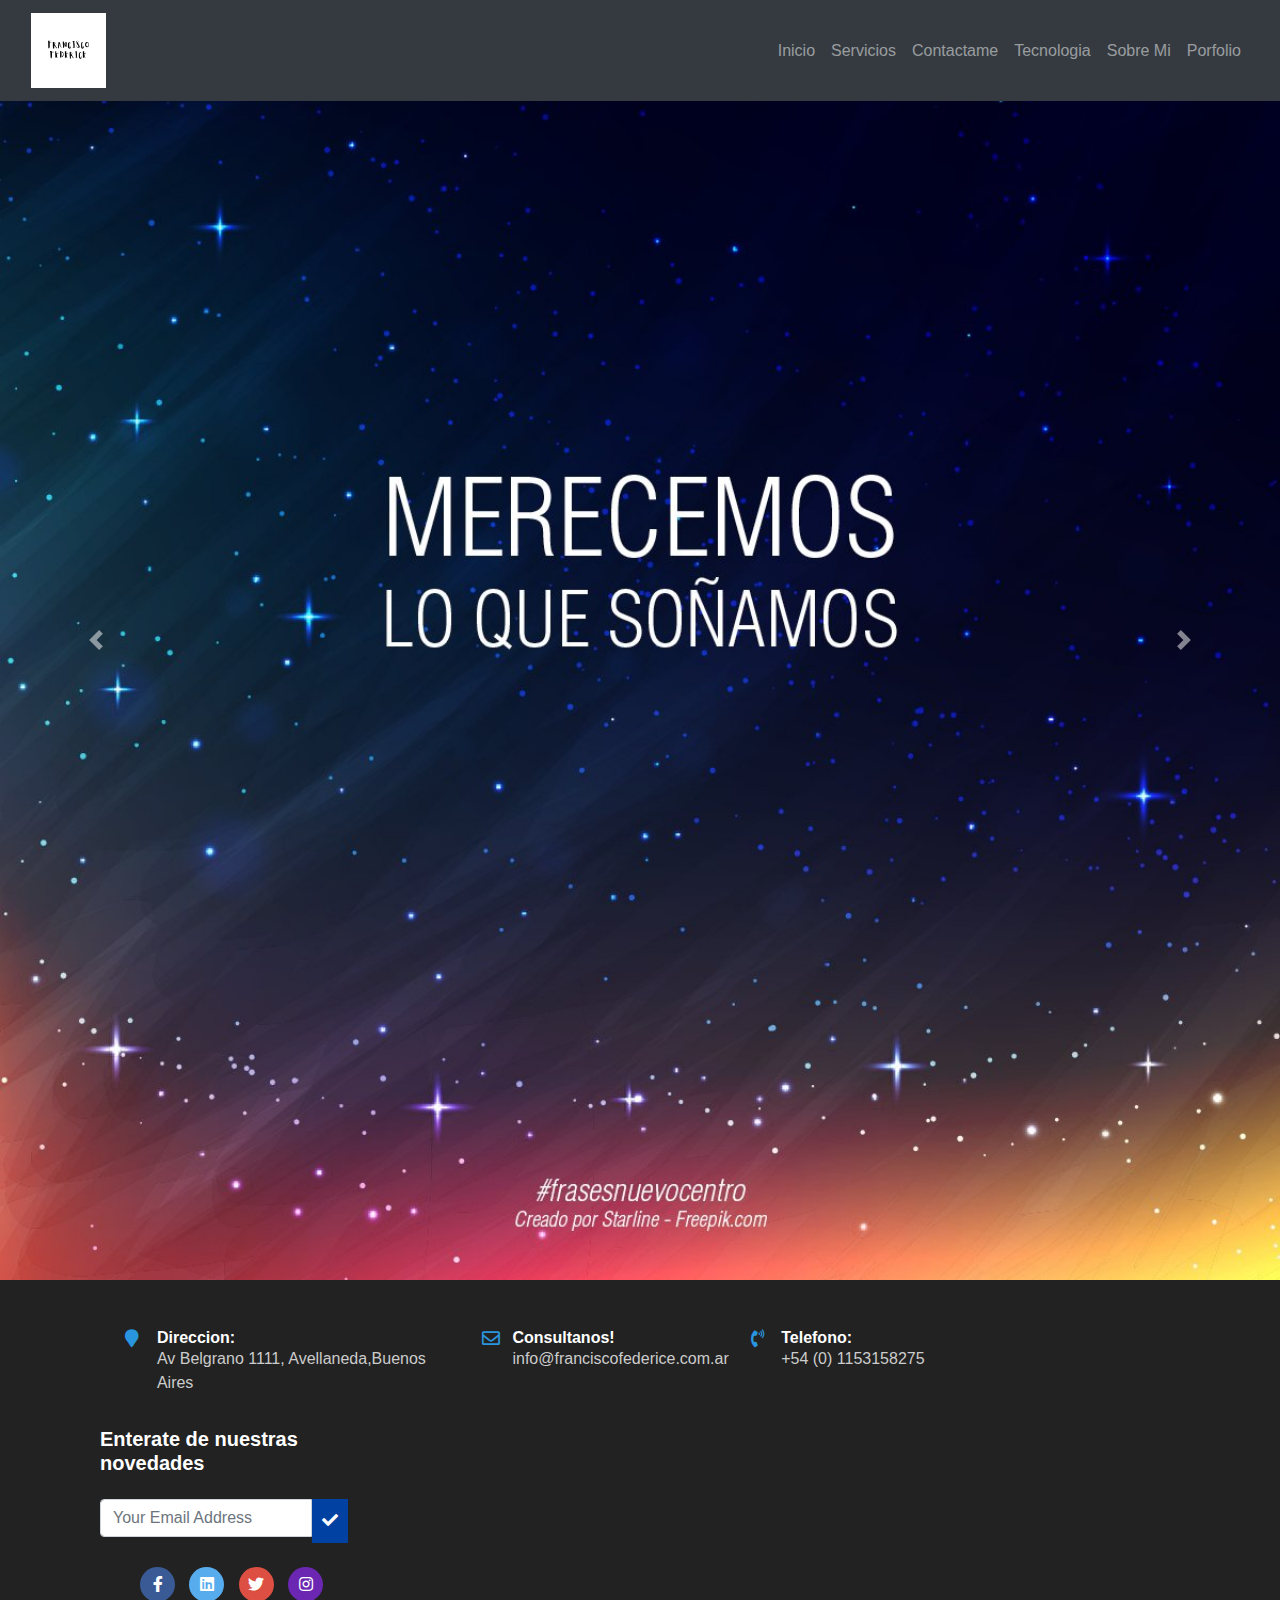
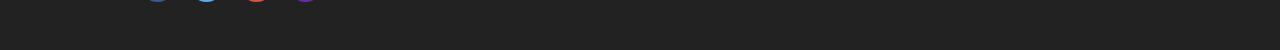
<file: index.html>
<!DOCTYPE html>
<html lang="en">
<head>
  <meta charset="utf-8">
  <meta http-equiv="X-UA-Compatible" content="IE=edge">
  <meta name="viewport" content="width=device-width, initial-scale=1, shrink-to-fit=no">
    <link rel="icon" type="image/png" href="logo.png">
  <title>Francisco Federice</title>
  <link rel="stylesheet" href="style.css">
  <link rel="stylesheet" type="text/css" href="css/flaticon.css">


  <link href="https://use.fontawesome.com/releases/v5.0.6/css/all.css" rel="stylesheet">
  <link href="https://cdnjs.cloudflare.com/ajax/libs/twitter-bootstrap/4.0.0/css/bootstrap.css" rel="stylesheet">
  <link href='https://fonts.googleapis.com/css?family=Cookie' rel='stylesheet' type='text/css'>
  <link rel="stylesheet" href="https://stackpath.bootstrapcdn.com/bootstrap/4.3.1/css/bootstrap.min.css" integrity="sha384-ggOyR0iXCbMQv3Xipma34MD+dH/1fQ784/j6cY/iJTQUOhcWr7x9JvoRxT2MZw1T" crossorigin="anonymous">
  <link src="https://code.jquery.com/jquery-3.3.1.slim.min.js" integrity="sha384-q8i/X+965DzO0rT7abK41JStQIAqVgRVzpbzo5smXKp4YfRvH+8abtTE1Pi6jizo" crossorigin="anonymous"></script>
  <link src="https://cdnjs.cloudflare.com/ajax/libs/popper.js/1.14.7/umd/popper.min.js" integrity="sha384-UO2eT0CpHqdSJQ6hJty5KVphtPhzWj9WO1clHTMGa3JDZwrnQq4sF86dIHNDz0W1" crossorigin="anonymous"></script>

   <title>Francisco Federice</title>

</head>
<body>    
  <nav>
    <ul class="navbar navbar-expand-lg navbar-dark bg-dark fixed-top"  id="miMenu">
        <div class="container-fluid">
          <a class="navbar-brand" href="index.html">
           <img src="images/FranciscoFederice.png" class="d-inline-block align-top" alt="Francisco Federice" width="15%" height="15%">
          </a>
          <button class="navbar-toggler" type="button" data-toggle="collapse" data-target="#navbarResponsive" aria-controls="navbarResponsive" aria-expanded="false" aria-label="Toggle navigation">
            <span class="navbar-toggler-icon"></span>
          </button>
          <div class="collapse navbar-collapse" id="navbarResponsive">
              <ul class="navbar-nav ml-auto">
                  <li class="nav-item">
                      <a class="nav-link " href="index.html">Inicio</a>
                  </li>
                  <li class="nav-item">
  
                      <a class="nav-link " href="Servicios.html">Servicios</a>
                  </li>
                  <li class="nav-item">
                      <a class="nav-link" href="Contactame.html">Contactame</a>
                  </li>
                  <li class="nav-item">
                    <a class="nav-link" href="Tecnologia.html">Tecnologia</a>
                </li>
                <li class="nav-item">
                  <a class="nav-link" href="SobreMi.html">Sobre Mi</a>
              </li>
              <li class="nav-item">
                <a class="nav-link" href="Porfolio.html">Porfolio</a>
            </li>



                </ul>
          </div>
        </div>
  </nav>
  <div id="carousel" class="carousel slide" data-ride="carousel" >
    <div class="carousel-inner">
      <div class="carousel-item active">
        <img src="images/1.jpg" class="d-block w-100" alt="Bicicleta" style="width:100%;">
      </div>
      <div class="carousel-item">
        <img src="images/2.jpg" class="d-block w-100" alt="Bicicleta" style="width:100%;">
      </div>
      <div class="carousel-item">
        <img src="images/3.jpg" class="d-block w-100" alt="Bicicleta" style="width:100%;">
      </div>
      <div class="carousel-item">
        <img src="images/5.jpg" class="d-block w-100" alt="Bicicleta" style="width:100%;">
      </div>
    </div>

    <a class="carousel-control-prev" href="#carousel" role="button" data-slide="prev">
      <span class="carousel-control-prev-icon" aria-hidden="true"></span>
      <span class="sr-only">Anterior</span>
    </a>
    <a class="carousel-control-next" href="#carousel" role="button" data-slide="next">
      <span class="carousel-control-next-icon" aria-hidden="true"></span>
      <span class="sr-only">Siguiente</span>
    </a>
  </div>
<!-- Footer -->
<footer class="pt-5 pb-4" id="contact">
  <div class="container"  >
    <div class="row-fluid">
        <ul class="f-address">
          <li>
            <div class="row">
              <div class="col-1"><i class="fas fa-map-marker"></i></div>
              <div class="col-10">
                <h6 class="font-weight-bold mb-0">Direccion:</h6>
                <p>Av Belgrano 1111, Avellaneda,Buenos Aires</p>
              </div>
            </div>
          </li>
          <li>
            <div class="row">
              <div class="col-1"><i class="far fa-envelope"></i></div>
              <div class="col-10">
                <h6 class="font-weight-bold mb-0">Consultanos!</h6>
                <p><a href="#">info@franciscofederice.com.ar</a></p>
              </div>
            </div>
          </li>
          <li>
            <div class="row">
              <div class="col-1"><i class="fas fa-phone-volume"></i></div>
              <div class="col-10">
                <h6 class="font-weight-bold mb-0">Telefono:</h6>
                <p><a href="#">+54 (0) 1153158275</a></p>
              </div>
            </div>
          </li>
        </ul>
      </div>
      <div class="col-lg-3 col-md-6 col-sm-6 mt-2 mb-4">
        <h5 class="mb-4 font-weight-bold">Enterate de nuestras novedades</h5>
        <div class="input-group">
            <input type="text" class="form-control" placeholder="Your Email Address">
            <span class="input-group-addon" id="basic-addon2"><i class="fas fa-check"></i></span>
        </div>

        <ul class="social-pet mt-4">
          <li><a href="https://www.facebook.com" title="facebook"><i class="fab fa-facebook-f"></i></a></li>
          <li><a href="https://www.facebook.com" title="linkedin"><i class=" fab fa-linkedin"></i></a></li>
          <li><a href="https://www.twitter.com" title="twitter"><i class="fab fa-twitter"></i></a></li>
          <li><a href="https://www.instagram.com" title="instagram"><i class="fab fa-instagram"></i></a></li>
        </ul>
      </div>
    </div>
  </div>
</footer>
<script src="https://code.jquery.com/jquery-3.3.1.slim.min.js" integrity="sha384-q8i/X+965DzO0rT7abK41JStQIAqVgRVzpbzo5smXKp4YfRvH+8abtTE1Pi6jizo" crossorigin="anonymous"></script>
<script src="https://cdnjs.cloudflare.com/ajax/libs/popper.js/1.14.3/umd/popper.min.js" integrity="sha384-ZMP7rVo3mIykV+2+9J3UJ46jBk0WLaUAdn689aCwoqbBJiSnjAK/l8WvCWPIPm49" crossorigin="anonymous"></script>
<script src="https://stackpath.bootstrapcdn.com/bootstrap/4.1.3/js/bootstrap.min.js" integrity="sha384-ChfqqxuZUCnJSK3+MXmPNIyE6ZbWh2IMqE241rYiqJxyMiZ6OW/JmZQ5stwEULTy" crossorigin="anonymous"></script>

<script href="https://use.fontawesome.com/releases/v5.0.6/css/all.css" rel="stylesheet"></script>
<script href="https://cdnjs.cloudflare.com/ajax/libs/twitter-bootstrap/4.0.0/css/bootstrap.css" rel="stylesheet"></script>
<script href='https://fonts.googleapis.com/css?family=Cookie' rel='stylesheet' type='text/css'></script>

</body>



</html>
</file>
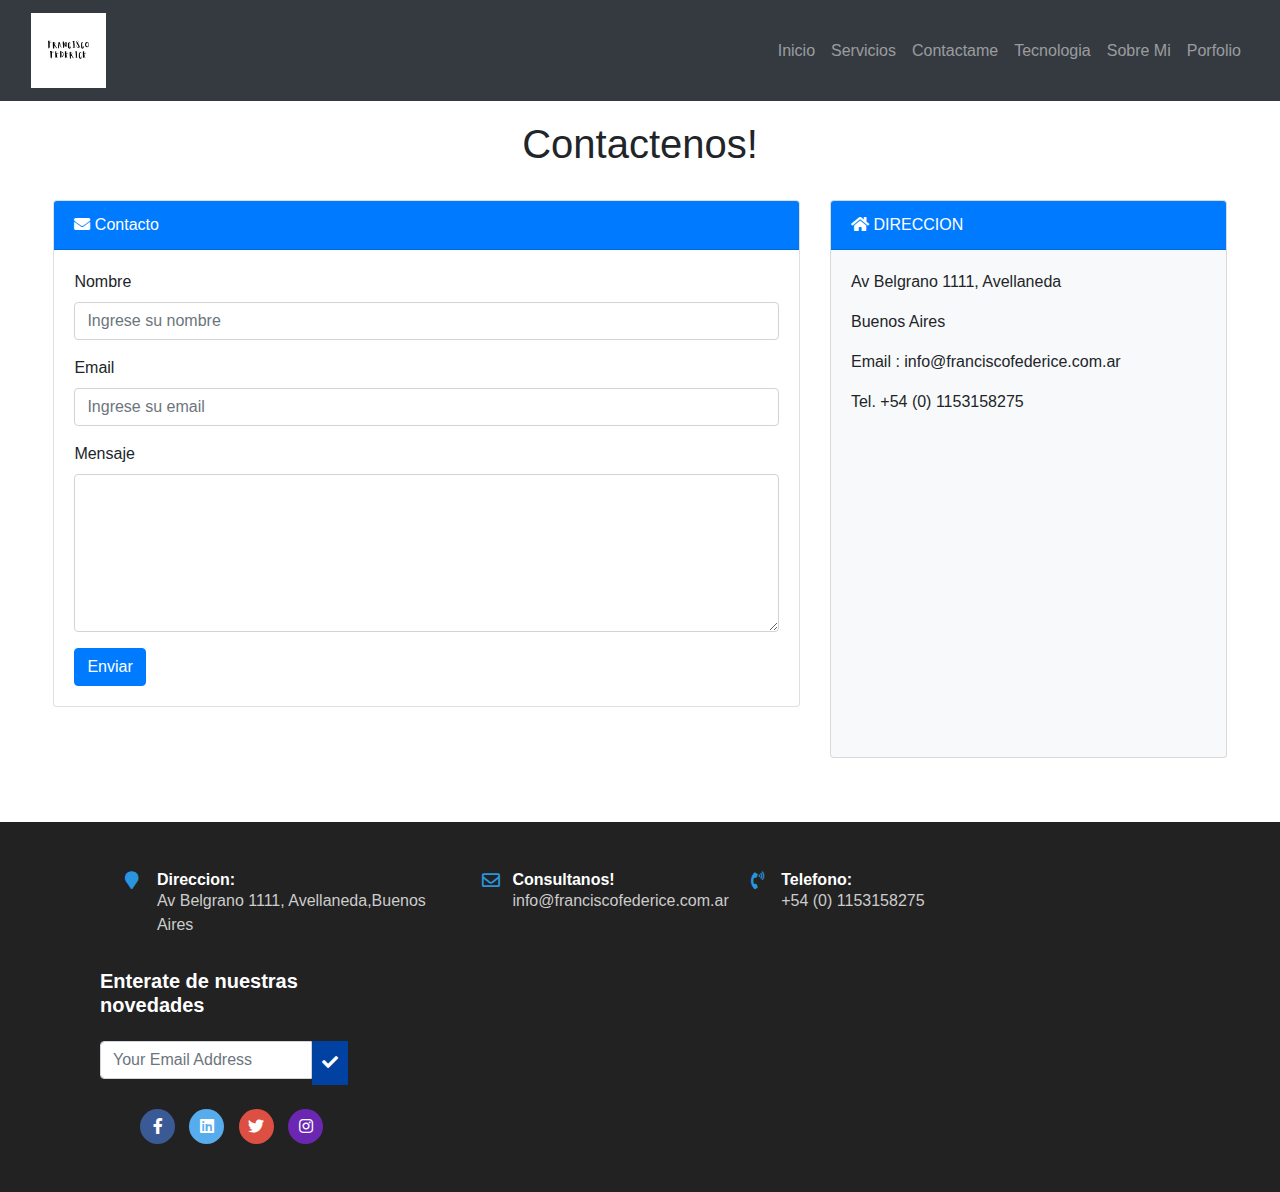
<file: Contactame.html>
<!DOCTYPE html>
<html lang="en">
<head>
  <meta charset="utf-8">
  <meta http-equiv="X-UA-Compatible" content="IE=edge">
  <meta name="viewport" content="width=device-width, initial-scale=1, shrink-to-fit=no">
    <link rel="icon" type="image/png" href="logo.png">
  <title>Francisco Federice</title>
  <link rel="stylesheet" href="style.css">
  <link rel="stylesheet" type="text/css" href="css/flaticon.css">


  <link href="https://use.fontawesome.com/releases/v5.0.6/css/all.css" rel="stylesheet">
  <link href="https://cdnjs.cloudflare.com/ajax/libs/twitter-bootstrap/4.0.0/css/bootstrap.css" rel="stylesheet">
  <link href='https://fonts.googleapis.com/css?family=Cookie' rel='stylesheet' type='text/css'>
  <link rel="stylesheet" href="https://stackpath.bootstrapcdn.com/bootstrap/4.3.1/css/bootstrap.min.css" integrity="sha384-ggOyR0iXCbMQv3Xipma34MD+dH/1fQ784/j6cY/iJTQUOhcWr7x9JvoRxT2MZw1T" crossorigin="anonymous">
  <link src="https://code.jquery.com/jquery-3.3.1.slim.min.js" integrity="sha384-q8i/X+965DzO0rT7abK41JStQIAqVgRVzpbzo5smXKp4YfRvH+8abtTE1Pi6jizo" crossorigin="anonymous"></script>
  <link src="https://cdnjs.cloudflare.com/ajax/libs/popper.js/1.14.7/umd/popper.min.js" integrity="sha384-UO2eT0CpHqdSJQ6hJty5KVphtPhzWj9WO1clHTMGa3JDZwrnQq4sF86dIHNDz0W1" crossorigin="anonymous"></script>

</head>
<body>    
  <nav>
    <ul class="navbar navbar-expand-lg navbar-dark bg-dark fixed-top"  id="miMenu">
        <div class="container-fluid">
          <a class="navbar-brand" href="index.html">
            <img src="images/FranciscoFederice.png" width="15%" height="15%" class="d-inline-block align-top" alt="Francisco Federice">
            </a>
          <button class="navbar-toggler" type="button" data-toggle="collapse" data-target="#navbarResponsive" aria-controls="navbarResponsive" aria-expanded="false" aria-label="Toggle navigation">
            <span class="navbar-toggler-icon"></span>
          </button>
          <div class="collapse navbar-collapse" id="navbarResponsive">
              <ul class="navbar-nav ml-auto">
                  <li class="nav-item">
                      <a class="nav-link " href="index.html">Inicio</a>
                  </li>
                  <li class="nav-item">
  
                      <a class="nav-link " href="servicios.html">Servicios</a>
                  </li>
                  <li class="nav-item">
                      <a class="nav-link" href="Contactame.html">Contactame</a>
                  </li>
                  <li class="nav-item">
                    <a class="nav-link" href="Tecnologia.html">Tecnologia</a>
                </li>
                <li class="nav-item">
                  <a class="nav-link" href="SobreMi.html">Sobre Mi</a>
              </li>
              <li class="nav-item">
                <a class="nav-link" href="Porfolio.html">Porfolio</a>
            </li>
                </ul>
          </div>
        </div>
  </nav>
  <br>
  <br>
  <br>
  <br>
  <br>

  <main class="container-fluid" >
    <h1 style="text-align:center;">Contactenos!</h1>
    <br>
    <div class="row">
          <div class="col" style="margin-left:3%;">
              <div class="card">
                  <div class="card-header bg-primary text-white"><i class="fa fa-envelope"></i> Contacto
                  </div>
                  <div class="card-body">
                      <form>
                          <div class="form-group">
                              <label for="name">Nombre</label>
                              <input type="text" class="form-control" id="nombre" aria-describedby="emailHelp" placeholder="Ingrese su nombre" required>
                          </div>
                          <div class="form-group">
                              <label for="email">Email </label>
                              <input type="email" class="form-control" id="email" aria-describedby="emailHelp" placeholder="Ingrese su email" required>
  
                          </div>
                          <div class="form-group">
                              <label for="mensaje">Mensaje</label>
                              <textarea class="form-control" id="message" rows="6" required></textarea>
                          </div>
                          <div class="mx-auto">
                          <button type="submit" class="btn btn-primary text-right">Enviar</button></div>
                      </form>
                  </div>
              </div>
          </div>
          <div class="col-12 col-sm-4" style="margin-right:3%;">
              <div class="card bg-light mb-3">
                  <div class="card-header bg-primary text-white text-uppercase"><i class="fa fa-home"></i> Direccion</div>
                  <div class="card-body">
                      <p>Av Belgrano 1111, Avellaneda</p>
                      <p>Buenos Aires</p>
                      <p>Email : info@franciscofederice.com.ar</p>
                      <p>Tel. +54 (0) 1153158275</p>
                      <iframe src="https://www.google.com/maps/embed?pb=!1m18!1m12!1m3!1d3281.479032360995!2d-58.366343385192835!3d-34.66785756840088!2m3!1f0!2f0!3f0!3m2!1i1024!2i768!4f13.1!3m3!1m2!1s0x95a33349368c66ab%3A0x26ee08f9792a300d!2sAv.%20Manuel%20Belgrano%201111%2C%20B1870ARJ%20Avellaneda%2C%20Buenos%20Aires!5e0!3m2!1ses-419!2sar!4v1573740037673!5m2!1ses-419!2sar" width="400" height="300" frameborder="0" style="border:0;" allowfullscreen=""></iframe>
  
                  </div>
  
              </div>
          </div>
      </div>
  <br>


  </main>
 

<br>
<!-- Footer -->
<footer class="pt-5 pb-4" id="contact">
  <div class="container"  >
    <div class="row-fluid">
        <ul class="f-address">
          <li>
            <div class="row">
              <div class="col-1"><i class="fas fa-map-marker"></i></div>
              <div class="col-10">
                <h6 class="font-weight-bold mb-0">Direccion:</h6>
                <p>Av Belgrano 1111, Avellaneda,Buenos Aires</p>
              </div>
            </div>
          </li>
          <li>
            <div class="row">
              <div class="col-1"><i class="far fa-envelope"></i></div>
              <div class="col-10">
                <h6 class="font-weight-bold mb-0">Consultanos!</h6>
                <p><a href="#">info@franciscofederice.com.ar</a></p>
              </div>
            </div>
          </li>
          <li>
            <div class="row">
              <div class="col-1"><i class="fas fa-phone-volume"></i></div>
              <div class="col-10">
                <h6 class="font-weight-bold mb-0">Telefono:</h6>
                <p><a href="#">+54 (0) 1153158275</a></p>
              </div>
            </div>
          </li>
        </ul>
      </div>
      <div class="col-lg-3 col-md-6 col-sm-6 mt-2 mb-4">
        <h5 class="mb-4 font-weight-bold">Enterate de nuestras novedades</h5>
        <div class="input-group">
            <input type="text" class="form-control" placeholder="Your Email Address">
            <span class="input-group-addon" id="basic-addon2"><i class="fas fa-check"></i></span>
        </div>

        <ul class="social-pet mt-4">
          <li><a href="https://www.facebook.com" title="facebook"><i class="fab fa-facebook-f"></i></a></li>
          <li><a href="https://www.facebook.com" title="linkedin"><i class=" fab fa-linkedin"></i></a></li>
          <li><a href="https://www.twitter.com" title="twitter"><i class="fab fa-twitter"></i></a></li>
          <li><a href="https://www.instagram.com" title="instagram"><i class="fab fa-instagram"></i></a></li>
        </ul>
      </div>
    </div>
  </div>
</footer>
<script src="https://code.jquery.com/jquery-3.3.1.slim.min.js" integrity="sha384-q8i/X+965DzO0rT7abK41JStQIAqVgRVzpbzo5smXKp4YfRvH+8abtTE1Pi6jizo" crossorigin="anonymous"></script>
<script src="https://cdnjs.cloudflare.com/ajax/libs/popper.js/1.14.3/umd/popper.min.js" integrity="sha384-ZMP7rVo3mIykV+2+9J3UJ46jBk0WLaUAdn689aCwoqbBJiSnjAK/l8WvCWPIPm49" crossorigin="anonymous"></script>
<script src="https://stackpath.bootstrapcdn.com/bootstrap/4.1.3/js/bootstrap.min.js" integrity="sha384-ChfqqxuZUCnJSK3+MXmPNIyE6ZbWh2IMqE241rYiqJxyMiZ6OW/JmZQ5stwEULTy" crossorigin="anonymous"></script>

<script href="https://use.fontawesome.com/releases/v5.0.6/css/all.css" rel="stylesheet"></script>
<script href="https://cdnjs.cloudflare.com/ajax/libs/twitter-bootstrap/4.0.0/css/bootstrap.css" rel="stylesheet"></script>
<script href='https://fonts.googleapis.com/css?family=Cookie' rel='stylesheet' type='text/css'></script>

</body>



</html>
</file>
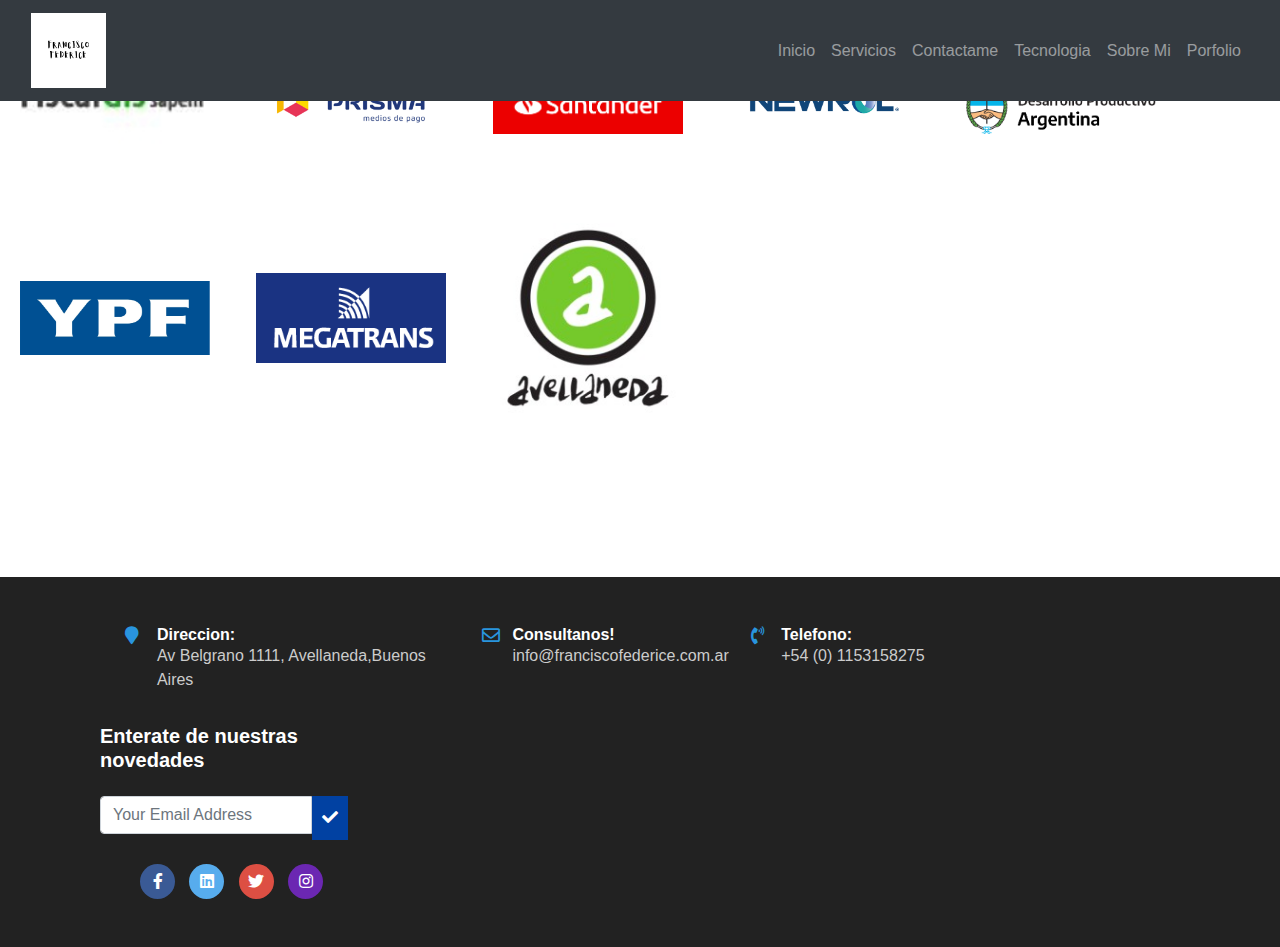
<file: Porfolio.html>
<!DOCTYPE html>
<html lang="en">
<head>
  <meta charset="utf-8">
  <meta http-equiv="X-UA-Compatible" content="IE=edge">
  <meta name="viewport" content="width=device-width, initial-scale=1, shrink-to-fit=no">
    <link rel="icon" type="image/png" href="logo.png">
  <title>Francisco Federice</title>
  <link rel="stylesheet" href="style.css">
  <link rel="stylesheet" type="text/css" href="css/flaticon.css">


  <link href="https://use.fontawesome.com/releases/v5.0.6/css/all.css" rel="stylesheet">
  <link href="https://cdnjs.cloudflare.com/ajax/libs/twitter-bootstrap/4.0.0/css/bootstrap.css" rel="stylesheet">
  <link href='https://fonts.googleapis.com/css?family=Cookie' rel='stylesheet' type='text/css'>
  <link rel="stylesheet" href="https://stackpath.bootstrapcdn.com/bootstrap/4.3.1/css/bootstrap.min.css" integrity="sha384-ggOyR0iXCbMQv3Xipma34MD+dH/1fQ784/j6cY/iJTQUOhcWr7x9JvoRxT2MZw1T" crossorigin="anonymous">
  <link src="https://code.jquery.com/jquery-3.3.1.slim.min.js" integrity="sha384-q8i/X+965DzO0rT7abK41JStQIAqVgRVzpbzo5smXKp4YfRvH+8abtTE1Pi6jizo" crossorigin="anonymous"></script>
  <link src="https://cdnjs.cloudflare.com/ajax/libs/popper.js/1.14.7/umd/popper.min.js" integrity="sha384-UO2eT0CpHqdSJQ6hJty5KVphtPhzWj9WO1clHTMGa3JDZwrnQq4sF86dIHNDz0W1" crossorigin="anonymous"></script>

   <title>Francisco Federice</title>

</head>
<body>    
  <nav>
    <ul class="navbar navbar-expand-lg navbar-dark bg-dark fixed-top"  id="miMenu">
        <div class="container-fluid">
          <a class="navbar-brand" href="index.html">
            <img src="images/FranciscoFederice.png" width="15%" height="15%" class="d-inline-block align-top" alt="Francisco Federice">
          </a>
          <button class="navbar-toggler" type="button" data-toggle="collapse" data-target="#navbarResponsive" aria-controls="navbarResponsive" aria-expanded="false" aria-label="Toggle navigation">
            <span class="navbar-toggler-icon"></span>
          </button>
          <div class="collapse navbar-collapse" id="navbarResponsive">
              <ul class="navbar-nav ml-auto">
                  <li class="nav-item">
                      <a class="nav-link " href="index.html">Inicio</a>
                  </li>
                  <li class="nav-item">
  
                      <a class="nav-link " href="servicios.html">Servicios</a>
                  </li>
                  <li class="nav-item">
                      <a class="nav-link" href="Contactame.html">Contactame</a>
                  </li>
                  <li class="nav-item">
                    <a class="nav-link" href="Tecnologia.html">Tecnologia</a>
                </li>
                <li class="nav-item">
                  <a class="nav-link" href="SobreMi.html">Sobre Mi</a>
              </li>
              <li class="nav-item">
                <a class="nav-link" href="Porfolio.html">Porfolio</a>
            </li>

                </ul>
          </div>
        </div>
  </nav>
  <img  class="img-logo-desa" src="images/fiscal.jpg" />
  <img class="img-logo-desa" src="images/prisma-1.png" />
  <img class="img-logo-desa" src="images/santander.png" />
  <img class="img-logo-desa" src="images/logonewrol.png" />
  <img class="img-logo-desa" src="images/min_desarrollo_productivo.png" />
  <img class="img-logo-desa"  src="images/YPF.png" />
  <img class="img-logo-desa"  src="images/unnamed.png" />
  <img class="img-logo-desa" src="images/logo-avellaneda.jpg" />

      <br>
  <br>
  <br>
  <br>
  <br>
  <br>
<br>
<!-- Footer -->
<footer class="pt-5 pb-4" id="contact">
  <div class="container"  >
    <div class="row-fluid">
        <ul class="f-address">
          <li>
            <div class="row">
              <div class="col-1"><i class="fas fa-map-marker"></i></div>
              <div class="col-10">
                <h6 class="font-weight-bold mb-0">Direccion:</h6>
                <p>Av Belgrano 1111, Avellaneda,Buenos Aires</p>
              </div>
            </div>
          </li>
          <li>
            <div class="row">
              <div class="col-1"><i class="far fa-envelope"></i></div>
              <div class="col-10">
                <h6 class="font-weight-bold mb-0">Consultanos!</h6>
                <p><a href="#">info@franciscofederice.com.ar</a></p>
              </div>
            </div>
          </li>
          <li>
            <div class="row">
              <div class="col-1"><i class="fas fa-phone-volume"></i></div>
              <div class="col-10">
                <h6 class="font-weight-bold mb-0">Telefono:</h6>
                <p><a href="#">+54 (0) 1153158275</a></p>
              </div>
            </div>
          </li>
        </ul>
      </div>
      <div class="col-lg-3 col-md-6 col-sm-6 mt-2 mb-4">
        <h5 class="mb-4 font-weight-bold">Enterate de nuestras novedades</h5>
        <div class="input-group">
            <input type="text" class="form-control" placeholder="Your Email Address">
            <span class="input-group-addon" id="basic-addon2"><i class="fas fa-check"></i></span>
        </div>

        <ul class="social-pet mt-4">
          <li><a href="https://www.facebook.com" title="facebook"><i class="fab fa-facebook-f"></i></a></li>
          <li><a href="https://www.facebook.com" title="linkedin"><i class=" fab fa-linkedin"></i></a></li>
          <li><a href="https://www.twitter.com" title="twitter"><i class="fab fa-twitter"></i></a></li>
          <li><a href="https://www.instagram.com" title="instagram"><i class="fab fa-instagram"></i></a></li>
        </ul>
      </div>
    </div>
  </div>
</footer>
<script src="https://code.jquery.com/jquery-3.3.1.slim.min.js" integrity="sha384-q8i/X+965DzO0rT7abK41JStQIAqVgRVzpbzo5smXKp4YfRvH+8abtTE1Pi6jizo" crossorigin="anonymous"></script>
<script src="https://cdnjs.cloudflare.com/ajax/libs/popper.js/1.14.3/umd/popper.min.js" integrity="sha384-ZMP7rVo3mIykV+2+9J3UJ46jBk0WLaUAdn689aCwoqbBJiSnjAK/l8WvCWPIPm49" crossorigin="anonymous"></script>
<script src="https://stackpath.bootstrapcdn.com/bootstrap/4.1.3/js/bootstrap.min.js" integrity="sha384-ChfqqxuZUCnJSK3+MXmPNIyE6ZbWh2IMqE241rYiqJxyMiZ6OW/JmZQ5stwEULTy" crossorigin="anonymous"></script>

<script href="https://use.fontawesome.com/releases/v5.0.6/css/all.css" rel="stylesheet"></script>
<script href="https://cdnjs.cloudflare.com/ajax/libs/twitter-bootstrap/4.0.0/css/bootstrap.css" rel="stylesheet"></script>
<script href='https://fonts.googleapis.com/css?family=Cookie' rel='stylesheet' type='text/css'></script>

</body>



</html>
</file>
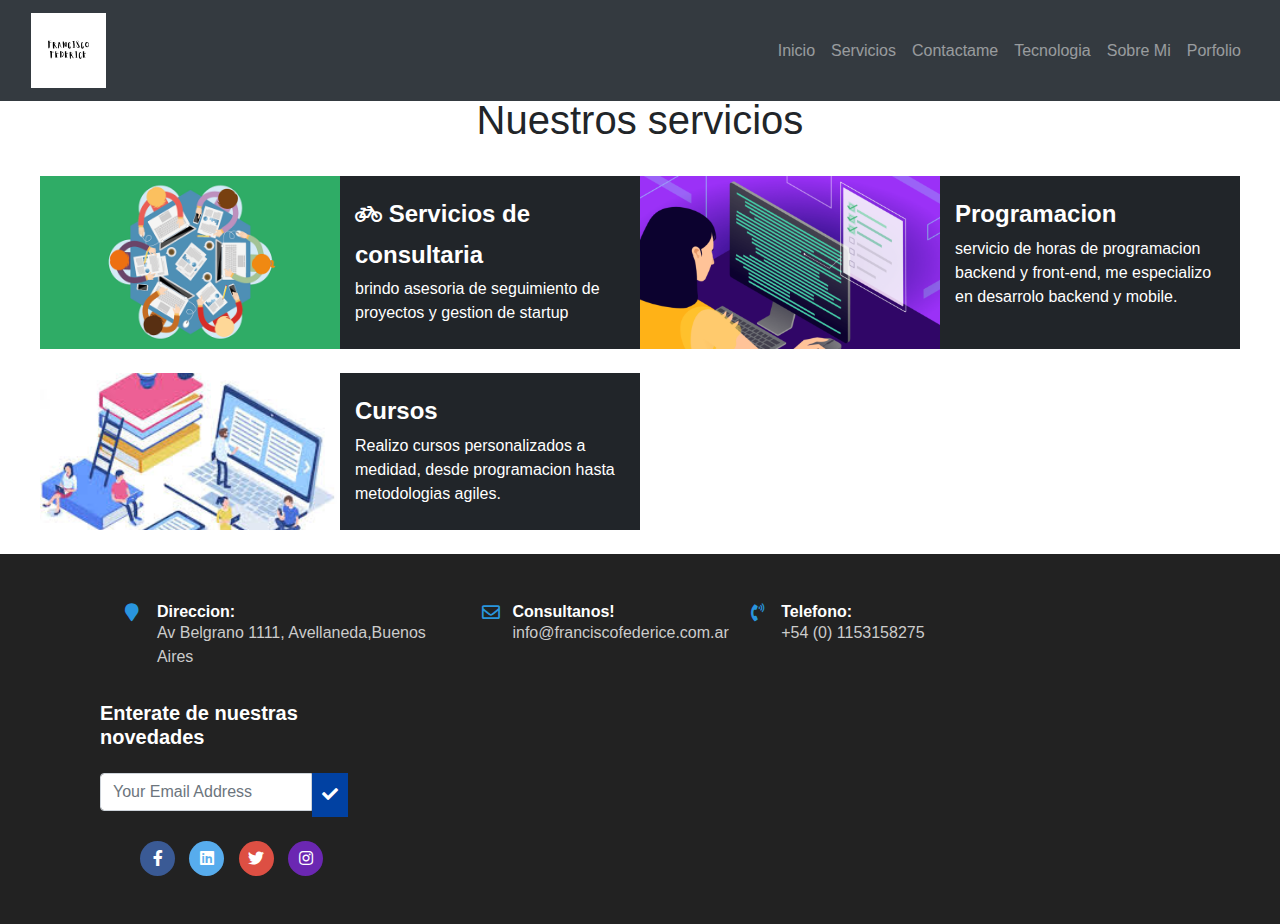
<file: Servicios.html>
<!DOCTYPE html>
<html lang="en">
<head>
  <meta charset="utf-8">
  <meta http-equiv="X-UA-Compatible" content="IE=edge">
  <meta name="viewport" content="width=device-width, initial-scale=1, shrink-to-fit=no">
    <link rel="icon" type="image/png" href="logo.png">
  <title>Francisco Federice</title>
  <link rel="stylesheet" href="style.css">
  <link rel="stylesheet" type="text/css" href="css/flaticon.css">


  <link href="https://use.fontawesome.com/releases/v5.0.6/css/all.css" rel="stylesheet">
  <link href="https://cdnjs.cloudflare.com/ajax/libs/twitter-bootstrap/4.0.0/css/bootstrap.css" rel="stylesheet">
  <link href='https://fonts.googleapis.com/css?family=Cookie' rel='stylesheet' type='text/css'>
  <link rel="stylesheet" href="https://stackpath.bootstrapcdn.com/bootstrap/4.3.1/css/bootstrap.min.css" integrity="sha384-ggOyR0iXCbMQv3Xipma34MD+dH/1fQ784/j6cY/iJTQUOhcWr7x9JvoRxT2MZw1T" crossorigin="anonymous">
  <link src="https://code.jquery.com/jquery-3.3.1.slim.min.js" integrity="sha384-q8i/X+965DzO0rT7abK41JStQIAqVgRVzpbzo5smXKp4YfRvH+8abtTE1Pi6jizo" crossorigin="anonymous"></script>
  <link src="https://cdnjs.cloudflare.com/ajax/libs/popper.js/1.14.7/umd/popper.min.js" integrity="sha384-UO2eT0CpHqdSJQ6hJty5KVphtPhzWj9WO1clHTMGa3JDZwrnQq4sF86dIHNDz0W1" crossorigin="anonymous"></script>

</head>
<body>    
  <nav>
    <ul class="navbar navbar-expand-lg navbar-dark bg-dark fixed-top"  id="miMenu">
        <div class="container-fluid">
          <a class="navbar-brand" href="index.html">
            <img src="images/FranciscoFederice.png" width="15%" height="15%" class="d-inline-block align-top" alt="Francisco Federice">
          </a>
          <button class="navbar-toggler" type="button" data-toggle="collapse" data-target="#navbarResponsive" aria-controls="navbarResponsive" aria-expanded="false" aria-label="Toggle navigation">
            <span class="navbar-toggler-icon"></span>
          </button>
          <div class="collapse navbar-collapse" id="navbarResponsive">
              <ul class="navbar-nav ml-auto">
                  <li class="nav-item">
                      <a class="nav-link " href="index.html">Inicio</a>
                  </li>
                  <li class="nav-item">
  
                      <a class="nav-link " href="servicios.html">Servicios</a>
                  </li>
                  <li class="nav-item">
                      <a class="nav-link" href="Contactame.html">Contactame</a>
                  </li>
                  <li class="nav-item">
                    <a class="nav-link" href="Tecnologia.html">Tecnologia</a>
                </li>
                <li class="nav-item">
                  <a class="nav-link" href="SobreMi.html">Sobre Mi</a>
              </li>
              <li class="nav-item">
                <a class="nav-link" href="Porfolio.html">Porfolio</a>
            </li>
                </ul>
          </div>
        </div>
        </nav>
  <br>
   <br>
   <br>
  <br>
        <h1 style="text-align:center;">Nuestros servicios</h1>

  <div class="container-fluid" >
        <div class="row featured-boxes-full" style="margin-left:2%;margin-right:2%;">
          <div class="col-lg-3" style="margin-top:2%;background-image: url(images/proyectos-sociales.png); background-position: center; background-repeat: no-repeat; background-size: cover;"></div>
          <div class="col-lg-3 featured-box-full featured-box-full-dark text-left" style="background-color: #212529;color: #FFF;margin-top:2%;">
            <br>
            <h4 class="font-weight-normal text-5" ><i class="fas fa-bicycle" style="font-size: 0.9em;margin-bottom: 15px;"></i> <strong class="font-weight-extra-bold">Servicios de consultaria</strong></h4>
            <p class="mb-0">
            
          brindo asesoria de seguimiento de proyectos y gestion de startup
            </p>
  
          <br>
          </div>
  
          <div class="col-lg-3" style="margin-top:2%;background-image: url(images/herramientas-de-revision-de-codigo-1024x512.png); background-position: center; background-repeat: no-repeat; background-size: cover;"></div>
          <div class="col-lg-3 featured-box-full featured-box-full-dark text-left" style="background-color: #212529;color: #FFF;margin-top:2%;">
            <br>
            <h4 class="font-weight-normal text-5" > <strong class="font-weight-extra-bold"> Programacion</strong></h4>
            <p class="mb-0">
              servicio de horas de programacion backend y front-end, me especializo en desarrolo backend y mobile.
            </p>
  
          <br>
          </div>
          <div class="col-lg-3" style="margin-top:2%;background-image: url(images/curso.jpg); background-position: center; background-repeat: no-repeat; background-size: cover;"></div>
          <div class="col-lg-3 featured-box-full featured-box-full-dark text-left" style="background-color: #212529;color: #FFF; margin-top:2%;">
            <br>
            <h4 class="font-weight-normal text-5" > <strong class="font-weight-extra-bold">Cursos</strong></h4>
            <p class="mb-0">
            Realizo cursos personalizados a medidad, desde programacion hasta metodologias agiles. 
            </p>
  
          <br>
          </div>
    
        </div>
  
  </div>
<br>
<!-- Footer -->
<footer class="pt-5 pb-4" id="contact">
  <div class="container"  >
    <div class="row-fluid">
        <ul class="f-address">
          <li>
            <div class="row">
              <div class="col-1"><i class="fas fa-map-marker"></i></div>
              <div class="col-10">
                <h6 class="font-weight-bold mb-0">Direccion:</h6>
                <p>Av Belgrano 1111, Avellaneda,Buenos Aires</p>
              </div>
            </div>
          </li>
          <li>
            <div class="row">
              <div class="col-1"><i class="far fa-envelope"></i></div>
              <div class="col-10">
                <h6 class="font-weight-bold mb-0">Consultanos!</h6>
                <p><a href="#">info@franciscofederice.com.ar</a></p>
              </div>
            </div>
          </li>
          <li>
            <div class="row">
              <div class="col-1"><i class="fas fa-phone-volume"></i></div>
              <div class="col-10">
                <h6 class="font-weight-bold mb-0">Telefono:</h6>
                <p><a href="#">+54 (0) 1153158275</a></p>
              </div>
            </div>
          </li>
        </ul>
      </div>
      <div class="col-lg-3 col-md-6 col-sm-6 mt-2 mb-4">
        <h5 class="mb-4 font-weight-bold">Enterate de nuestras novedades</h5>
        <div class="input-group">
            <input type="text" class="form-control" placeholder="Your Email Address">
            <span class="input-group-addon" id="basic-addon2"><i class="fas fa-check"></i></span>
        </div>

        <ul class="social-pet mt-4">
          <li><a href="https://www.facebook.com" title="facebook"><i class="fab fa-facebook-f"></i></a></li>
          <li><a href="https://www.facebook.com" title="linkedin"><i class=" fab fa-linkedin"></i></a></li>
          <li><a href="https://www.twitter.com" title="twitter"><i class="fab fa-twitter"></i></a></li>
          <li><a href="https://www.instagram.com" title="instagram"><i class="fab fa-instagram"></i></a></li>
        </ul>
      </div>
    </div>
  </div>
</footer>
<script src="https://code.jquery.com/jquery-3.3.1.slim.min.js" integrity="sha384-q8i/X+965DzO0rT7abK41JStQIAqVgRVzpbzo5smXKp4YfRvH+8abtTE1Pi6jizo" crossorigin="anonymous"></script>
<script src="https://cdnjs.cloudflare.com/ajax/libs/popper.js/1.14.3/umd/popper.min.js" integrity="sha384-ZMP7rVo3mIykV+2+9J3UJ46jBk0WLaUAdn689aCwoqbBJiSnjAK/l8WvCWPIPm49" crossorigin="anonymous"></script>
<script src="https://stackpath.bootstrapcdn.com/bootstrap/4.1.3/js/bootstrap.min.js" integrity="sha384-ChfqqxuZUCnJSK3+MXmPNIyE6ZbWh2IMqE241rYiqJxyMiZ6OW/JmZQ5stwEULTy" crossorigin="anonymous"></script>

<script href="https://use.fontawesome.com/releases/v5.0.6/css/all.css" rel="stylesheet"></script>
<script href="https://cdnjs.cloudflare.com/ajax/libs/twitter-bootstrap/4.0.0/css/bootstrap.css" rel="stylesheet"></script>
<script href='https://fonts.googleapis.com/css?family=Cookie' rel='stylesheet' type='text/css'></script>

</body>



</html>
</file>
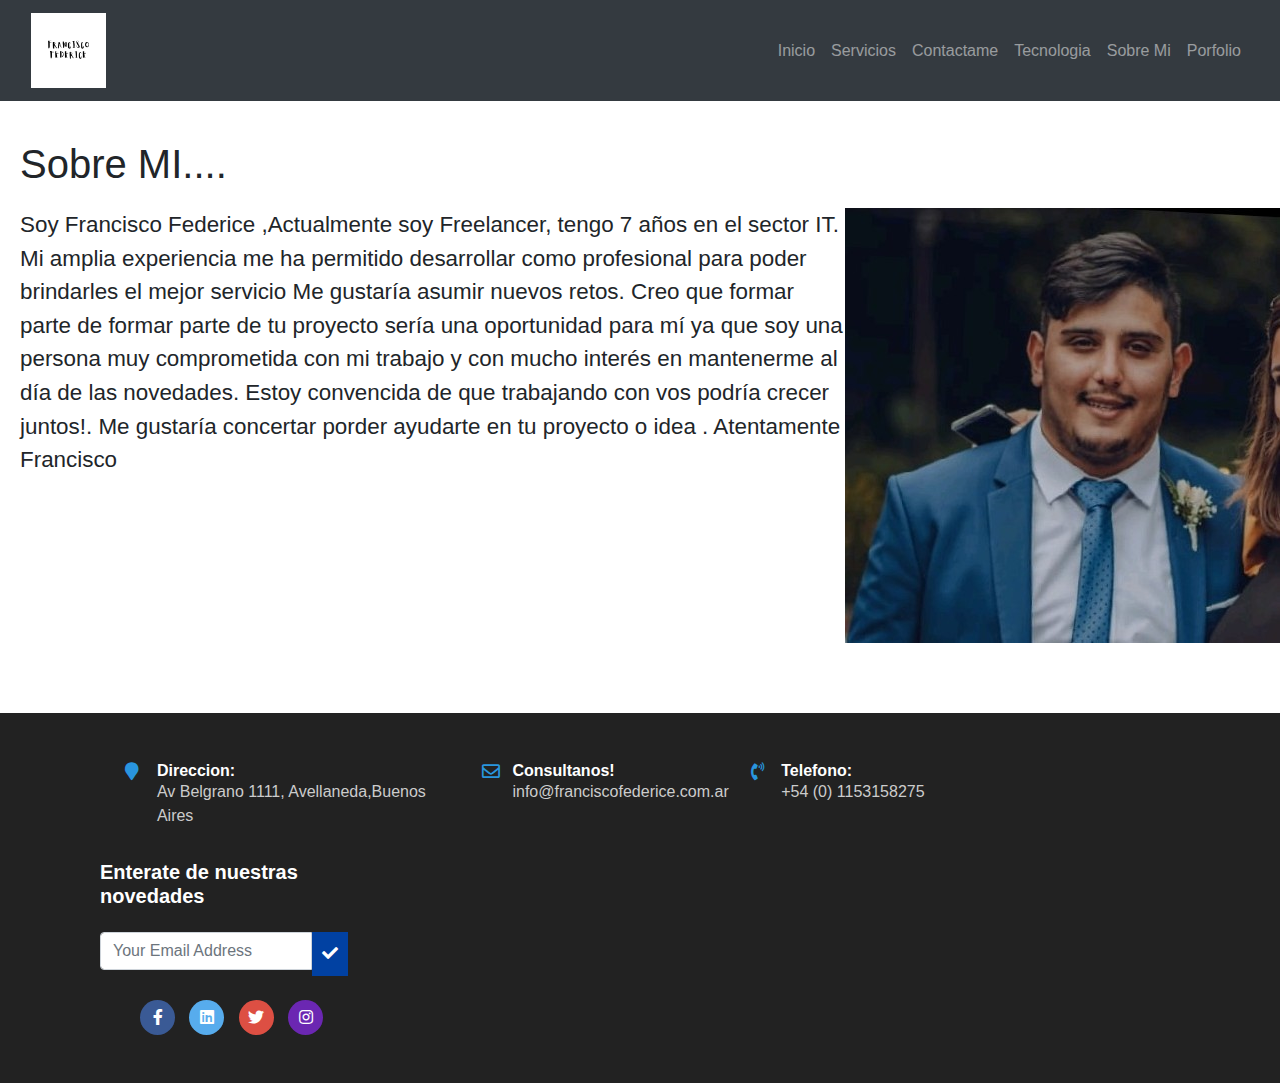
<file: SobreMi.html>
<!DOCTYPE html>
<html lang="en">
<head>
  <meta charset="utf-8">
  <meta http-equiv="X-UA-Compatible" content="IE=edge">
  <meta name="viewport" content="width=device-width, initial-scale=1, shrink-to-fit=no">
    <link rel="icon" type="image/png" href="logo.png">
  <link rel="stylesheet" href="style.css">
  <link rel="stylesheet" type="text/css" href="css/flaticon.css">


  <link href="https://use.fontawesome.com/releases/v5.0.6/css/all.css" rel="stylesheet">
  <link href="https://cdnjs.cloudflare.com/ajax/libs/twitter-bootstrap/4.0.0/css/bootstrap.css" rel="stylesheet">
  <link href='https://fonts.googleapis.com/css?family=Cookie' rel='stylesheet' type='text/css'>
  <link rel="stylesheet" href="https://stackpath.bootstrapcdn.com/bootstrap/4.3.1/css/bootstrap.min.css" integrity="sha384-ggOyR0iXCbMQv3Xipma34MD+dH/1fQ784/j6cY/iJTQUOhcWr7x9JvoRxT2MZw1T" crossorigin="anonymous">
  <link src="https://code.jquery.com/jquery-3.3.1.slim.min.js" integrity="sha384-q8i/X+965DzO0rT7abK41JStQIAqVgRVzpbzo5smXKp4YfRvH+8abtTE1Pi6jizo" crossorigin="anonymous"></script>
  <link src="https://cdnjs.cloudflare.com/ajax/libs/popper.js/1.14.7/umd/popper.min.js" integrity="sha384-UO2eT0CpHqdSJQ6hJty5KVphtPhzWj9WO1clHTMGa3JDZwrnQq4sF86dIHNDz0W1" crossorigin="anonymous"></script>

</head>
<body>    
  <nav>
    <ul class="navbar navbar-expand-lg navbar-dark bg-dark fixed-top"  id="miMenu">
        <div class="container-fluid">
          <a class="navbar-brand" href="index.html">
            <img src="images/FranciscoFederice.png" width="15%" height="15%" class="d-inline-block align-top" alt="Francisco Federice">
          </a>
          <button class="navbar-toggler" type="button" data-toggle="collapse" data-target="#navbarResponsive" aria-controls="navbarResponsive" aria-expanded="false" aria-label="Toggle navigation">
            <span class="navbar-toggler-icon"></span>
          </button>
          <div class="collapse navbar-collapse" id="navbarResponsive">
              <ul class="navbar-nav ml-auto">
                  <li class="nav-item">
                      <a class="nav-link " href="index.html">Inicio</a>
                  </li>
                  <li class="nav-item">
  
                      <a class="nav-link " href="servicios.html">Servicios</a>
                  </li>
                  <li class="nav-item">
                      <a class="nav-link" href="Contactame.html">Contactame</a>
                  </li>
                  <li class="nav-item">
                    <a class="nav-link" href="Tecnologia.html">Tecnologia</a>
                </li>
                <li class="nav-item">
                  <a class="nav-link" href="SobreMi.html">Sobre Mi</a>
              </li>
              <li class="nav-item">
                <a class="nav-link" href="Porfolio.html">Porfolio</a>
            </li>



                </ul>
          </div>
        </div>
  </nav>
  <br>
  <br>
  <br>
  <br>
  <br>


  <h1 class="h1-sobremi">Sobre MI....</h1>

  <img class="img" src="images/yo.jpg" alt="">
  <p class="p-sobremi">Soy Francisco Federice ,Actualmente soy Freelancer, tengo 7 años en el sector IT. 

    Mi amplia experiencia me ha permitido desarrollar como profesional para poder brindarles el mejor servicio
    
    Me gustaría asumir nuevos retos. Creo que formar parte de formar parte de tu proyecto sería una oportunidad para mí ya que soy una persona muy comprometida con mi trabajo y con mucho interés en mantenerme al día de las novedades. 
    
    Estoy convencida de que trabajando con vos podría crecer juntos!.
    
    Me gustaría concertar porder ayudarte en tu proyecto o idea .    
    Atentamente
    Francisco
     </p>
 
     <br>
     <br> 
  <br>
  <br>
  <br>
  <br>
  <br>
  <br>
<br>
<!-- Footer -->
<footer class="pt-5 pb-4" id="contact">
  <div class="container"  >
    <div class="row-fluid">
        <ul class="f-address">
          <li>
            <div class="row">
              <div class="col-1"><i class="fas fa-map-marker"></i></div>
              <div class="col-10">
                <h6 class="font-weight-bold mb-0">Direccion:</h6>
                <p>Av Belgrano 1111, Avellaneda,Buenos Aires</p>
              </div>
            </div>
          </li>
          <li>
            <div class="row">
              <div class="col-1"><i class="far fa-envelope"></i></div>
              <div class="col-10">
                <h6 class="font-weight-bold mb-0">Consultanos!</h6>
                <p><a href="#">info@franciscofederice.com.ar</a></p>
              </div>
            </div>
          </li>
          <li>
            <div class="row">
              <div class="col-1"><i class="fas fa-phone-volume"></i></div>
              <div class="col-10">
                <h6 class="font-weight-bold mb-0">Telefono:</h6>
                <p><a href="#">+54 (0) 1153158275</a></p>
              </div>
            </div>
          </li>
        </ul>
      </div>
      <div class="col-lg-3 col-md-6 col-sm-6 mt-2 mb-4">
        <h5 class="mb-4 font-weight-bold">Enterate de nuestras novedades</h5>
        <div class="input-group">
            <input type="text" class="form-control" placeholder="Your Email Address">
            <span class="input-group-addon" id="basic-addon2"><i class="fas fa-check"></i></span>
        </div>

        <ul class="social-pet mt-4">
          <li><a href="https://www.facebook.com" title="facebook"><i class="fab fa-facebook-f"></i></a></li>
          <li><a href="https://www.facebook.com" title="linkedin"><i class=" fab fa-linkedin"></i></a></li>
          <li><a href="https://www.twitter.com" title="twitter"><i class="fab fa-twitter"></i></a></li>
          <li><a href="https://www.instagram.com" title="instagram"><i class="fab fa-instagram"></i></a></li>
        </ul>
      </div>
    </div>
  </div>
</footer>
<script src="https://code.jquery.com/jquery-3.3.1.slim.min.js" integrity="sha384-q8i/X+965DzO0rT7abK41JStQIAqVgRVzpbzo5smXKp4YfRvH+8abtTE1Pi6jizo" crossorigin="anonymous"></script>
<script src="https://cdnjs.cloudflare.com/ajax/libs/popper.js/1.14.3/umd/popper.min.js" integrity="sha384-ZMP7rVo3mIykV+2+9J3UJ46jBk0WLaUAdn689aCwoqbBJiSnjAK/l8WvCWPIPm49" crossorigin="anonymous"></script>
<script src="https://stackpath.bootstrapcdn.com/bootstrap/4.1.3/js/bootstrap.min.js" integrity="sha384-ChfqqxuZUCnJSK3+MXmPNIyE6ZbWh2IMqE241rYiqJxyMiZ6OW/JmZQ5stwEULTy" crossorigin="anonymous"></script>

<script href="https://use.fontawesome.com/releases/v5.0.6/css/all.css" rel="stylesheet"></script>
<script href="https://cdnjs.cloudflare.com/ajax/libs/twitter-bootstrap/4.0.0/css/bootstrap.css" rel="stylesheet"></script>
<script href='https://fonts.googleapis.com/css?family=Cookie' rel='stylesheet' type='text/css'></script>

</body>



</html>
</file>
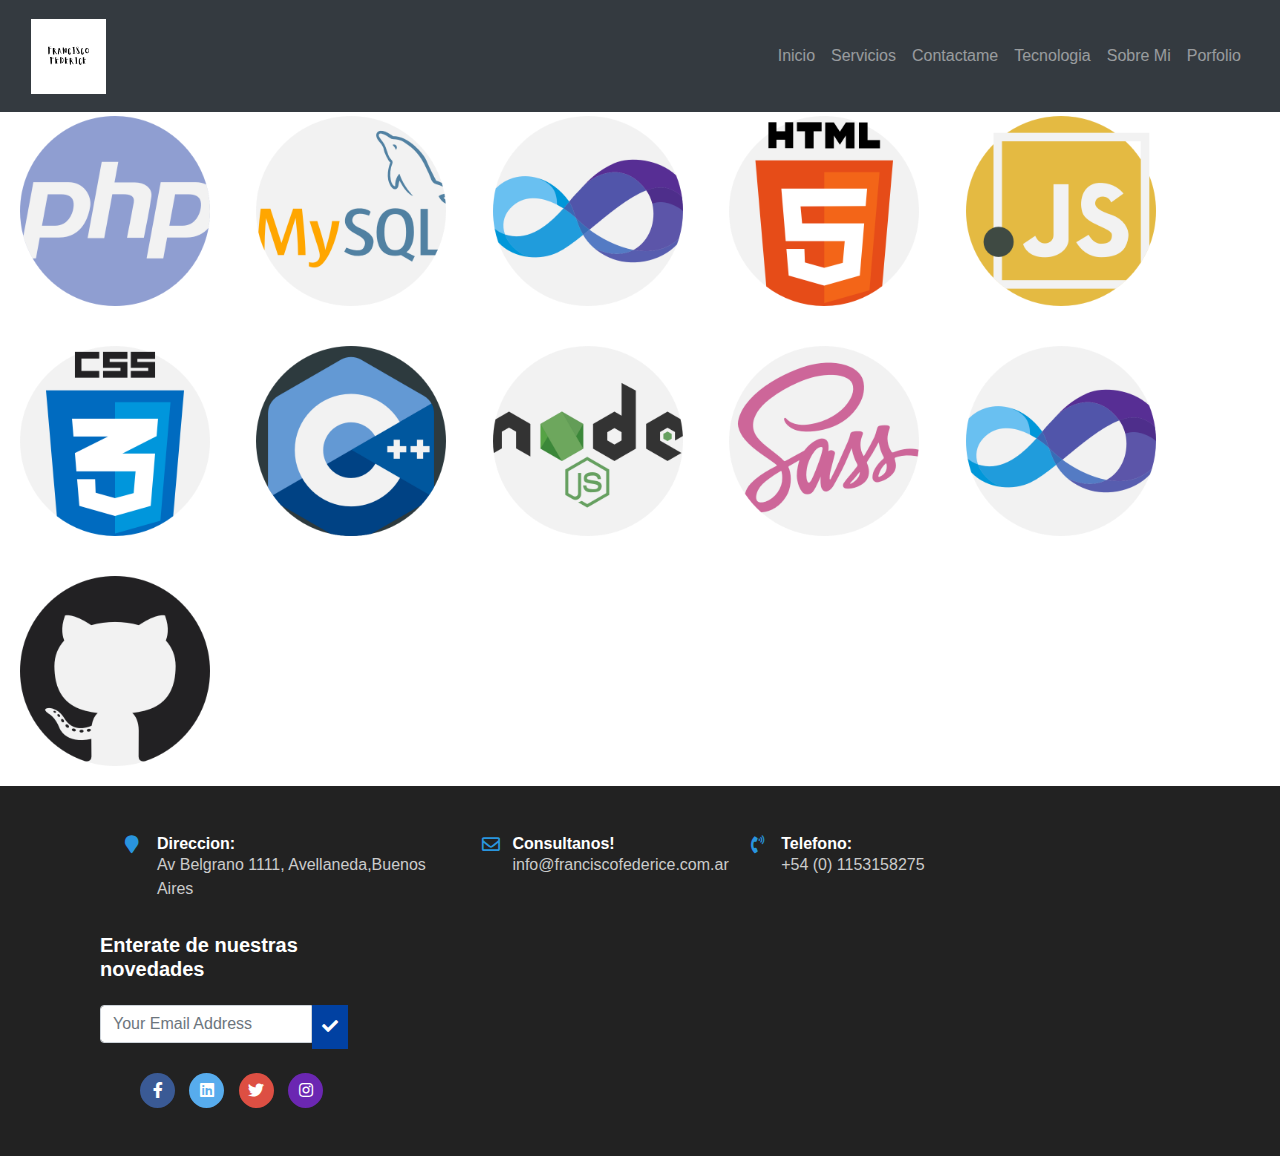
<file: Tecnologia.html>
<!DOCTYPE html>
<html lang="en">
<head>
  <meta charset="utf-8">
  <meta http-equiv="X-UA-Compatible" content="IE=edge">
  <meta name="viewport" content="width=device-width, initial-scale=1, shrink-to-fit=no">
    <link rel="icon" type="image/png" href="images/FranciscoFederice.png">
  <link rel="stylesheet" href="style.css">
  <link rel="stylesheet" type="text/css" href="css/flaticon.css">


  <link href="https://use.fontawesome.com/releases/v5.0.6/css/all.css" rel="stylesheet">
  <link href="https://cdnjs.cloudflare.com/ajax/libs/twitter-bootstrap/4.0.0/css/bootstrap.css" rel="stylesheet">
  <link href='https://fonts.googleapis.com/css?family=Cookie' rel='stylesheet' type='text/css'>
  <link rel="stylesheet" href="https://stackpath.bootstrapcdn.com/bootstrap/4.3.1/css/bootstrap.min.css" integrity="sha384-ggOyR0iXCbMQv3Xipma34MD+dH/1fQ784/j6cY/iJTQUOhcWr7x9JvoRxT2MZw1T" crossorigin="anonymous">
  <link src="https://code.jquery.com/jquery-3.3.1.slim.min.js" integrity="sha384-q8i/X+965DzO0rT7abK41JStQIAqVgRVzpbzo5smXKp4YfRvH+8abtTE1Pi6jizo" crossorigin="anonymous"></script>
  <link src="https://cdnjs.cloudflare.com/ajax/libs/popper.js/1.14.7/umd/popper.min.js" integrity="sha384-UO2eT0CpHqdSJQ6hJty5KVphtPhzWj9WO1clHTMGa3JDZwrnQq4sF86dIHNDz0W1" crossorigin="anonymous"></script>

</head>
<body>    
  <nav>
    <ul class="navbar navbar-expand-lg navbar-dark bg-dark fixed-top"  id="miMenu">
        <div class="container-fluid">
          <a class="navbar-brand" href="index.html">
            <img src="images/FranciscoFederice.png" width="15%" height="15%" class="d-inline-block align-top" alt="Francisco Federice">
          </a>
          <button class="navbar-toggler" type="button" data-toggle="collapse" data-target="#navbarResponsive" aria-controls="navbarResponsive" aria-expanded="false" aria-label="Toggle navigation">
            <span class="navbar-toggler-icon"></span>
          </button>
          <div class="collapse navbar-collapse" id="navbarResponsive">
              <ul class="navbar-nav ml-auto">
                  <li class="nav-item">
                      <a class="nav-link " href="index.html">Inicio</a>
                  </li>
                  <li class="nav-item">
  
                      <a class="nav-link " href="servicios.html">Servicios</a>
                  </li>
                  <li class="nav-item">
                      <a class="nav-link" href="Contactame.html">Contactame</a>
                  </li>
                  <li class="nav-item">
                    <a class="nav-link" href="Tecnologia.html">Tecnologia</a>
                </li>
                <li class="nav-item">
                  <a class="nav-link" href="SobreMi.html">Sobre Mi</a>
              </li>
              <li class="nav-item">
                <a class="nav-link" href="Porfolio.html">Porfolio</a>
            </li>
                </ul>
          </div>
        </div>
        <br>
        <br>
        <br>
        <br>
      </nav>
<br>
<br>
<br>
<br>
  <img  class="img-logo-desa" src="img/icons-soft/027-php.png" />
  <img class="img-logo-desa" src="img/icons-soft/021-mysql.png" />
  <img class="img-logo-desa" src="img/icons-soft/013-visual-basic.png" />
  <img class="img-logo-desa" src="img/icons-soft/030-html-5.png" />
  <img class="img-logo-desa" src="img/icons-soft/029-javascript.png" />
  <img class="img-logo-desa" src="img/icons-soft/031-css.png" />
  <img class="img-logo-desa"  src="img/icons-soft/016-c-1.png" />
  <img class="img-logo-desa"  src="img/icons-soft/032-nodejs.png" />
  <img class="img-logo-desa"  src="img/icons-soft/026-sass.png" />
  <img class="img-logo-desa"  src="img/icons-soft/013-visual-basic.png" />
  <img class="img-logo-desa"  src="img/icons-soft/010-github.png" />
  <br>
<!-- Footer -->
<footer class="pt-5 pb-4" id="contact">
  <div class="container"  >
    <div class="row-fluid">
        <ul class="f-address">
          <li>
            <div class="row">
              <div class="col-1"><i class="fas fa-map-marker"></i></div>
              <div class="col-10">
                <h6 class="font-weight-bold mb-0">Direccion:</h6>
                <p>Av Belgrano 1111, Avellaneda,Buenos Aires</p>
              </div>
            </div>
          </li>
          <li>
            <div class="row">
              <div class="col-1"><i class="far fa-envelope"></i></div>
              <div class="col-10">
                <h6 class="font-weight-bold mb-0">Consultanos!</h6>
                <p><a href="#">info@franciscofederice.com.ar</a></p>
              </div>
            </div>
          </li>
          <li>
            <div class="row">
              <div class="col-1"><i class="fas fa-phone-volume"></i></div>
              <div class="col-10">
                <h6 class="font-weight-bold mb-0">Telefono:</h6>
                <p><a href="#">+54 (0) 1153158275</a></p>
              </div>
            </div>
          </li>
        </ul>
      </div>
      <div class="col-lg-3 col-md-6 col-sm-6 mt-2 mb-4">
        <h5 class="mb-4 font-weight-bold">Enterate de nuestras novedades</h5>
        <div class="input-group">
            <input type="text" class="form-control" placeholder="Your Email Address">
            <span class="input-group-addon" id="basic-addon2"><i class="fas fa-check"></i></span>
        </div>

        <ul class="social-pet mt-4">
          <li><a href="https://www.facebook.com" title="facebook"><i class="fab fa-facebook-f"></i></a></li>
          <li><a href="https://www.facebook.com" title="linkedin"><i class=" fab fa-linkedin"></i></a></li>
          <li><a href="https://www.twitter.com" title="twitter"><i class="fab fa-twitter"></i></a></li>
          <li><a href="https://www.instagram.com" title="instagram"><i class="fab fa-instagram"></i></a></li>
        </ul>
      </div>
    </div>
  </div>
</footer>
<script src="https://code.jquery.com/jquery-3.3.1.slim.min.js" integrity="sha384-q8i/X+965DzO0rT7abK41JStQIAqVgRVzpbzo5smXKp4YfRvH+8abtTE1Pi6jizo" crossorigin="anonymous"></script>
<script src="https://cdnjs.cloudflare.com/ajax/libs/popper.js/1.14.3/umd/popper.min.js" integrity="sha384-ZMP7rVo3mIykV+2+9J3UJ46jBk0WLaUAdn689aCwoqbBJiSnjAK/l8WvCWPIPm49" crossorigin="anonymous"></script>
<script src="https://stackpath.bootstrapcdn.com/bootstrap/4.1.3/js/bootstrap.min.js" integrity="sha384-ChfqqxuZUCnJSK3+MXmPNIyE6ZbWh2IMqE241rYiqJxyMiZ6OW/JmZQ5stwEULTy" crossorigin="anonymous"></script>

<script href="https://use.fontawesome.com/releases/v5.0.6/css/all.css" rel="stylesheet"></script>
<script href="https://cdnjs.cloudflare.com/ajax/libs/twitter-bootstrap/4.0.0/css/bootstrap.css" rel="stylesheet"></script>
<script href='https://fonts.googleapis.com/css?family=Cookie' rel='stylesheet' type='text/css'></script>

</body>
</html>
</file>
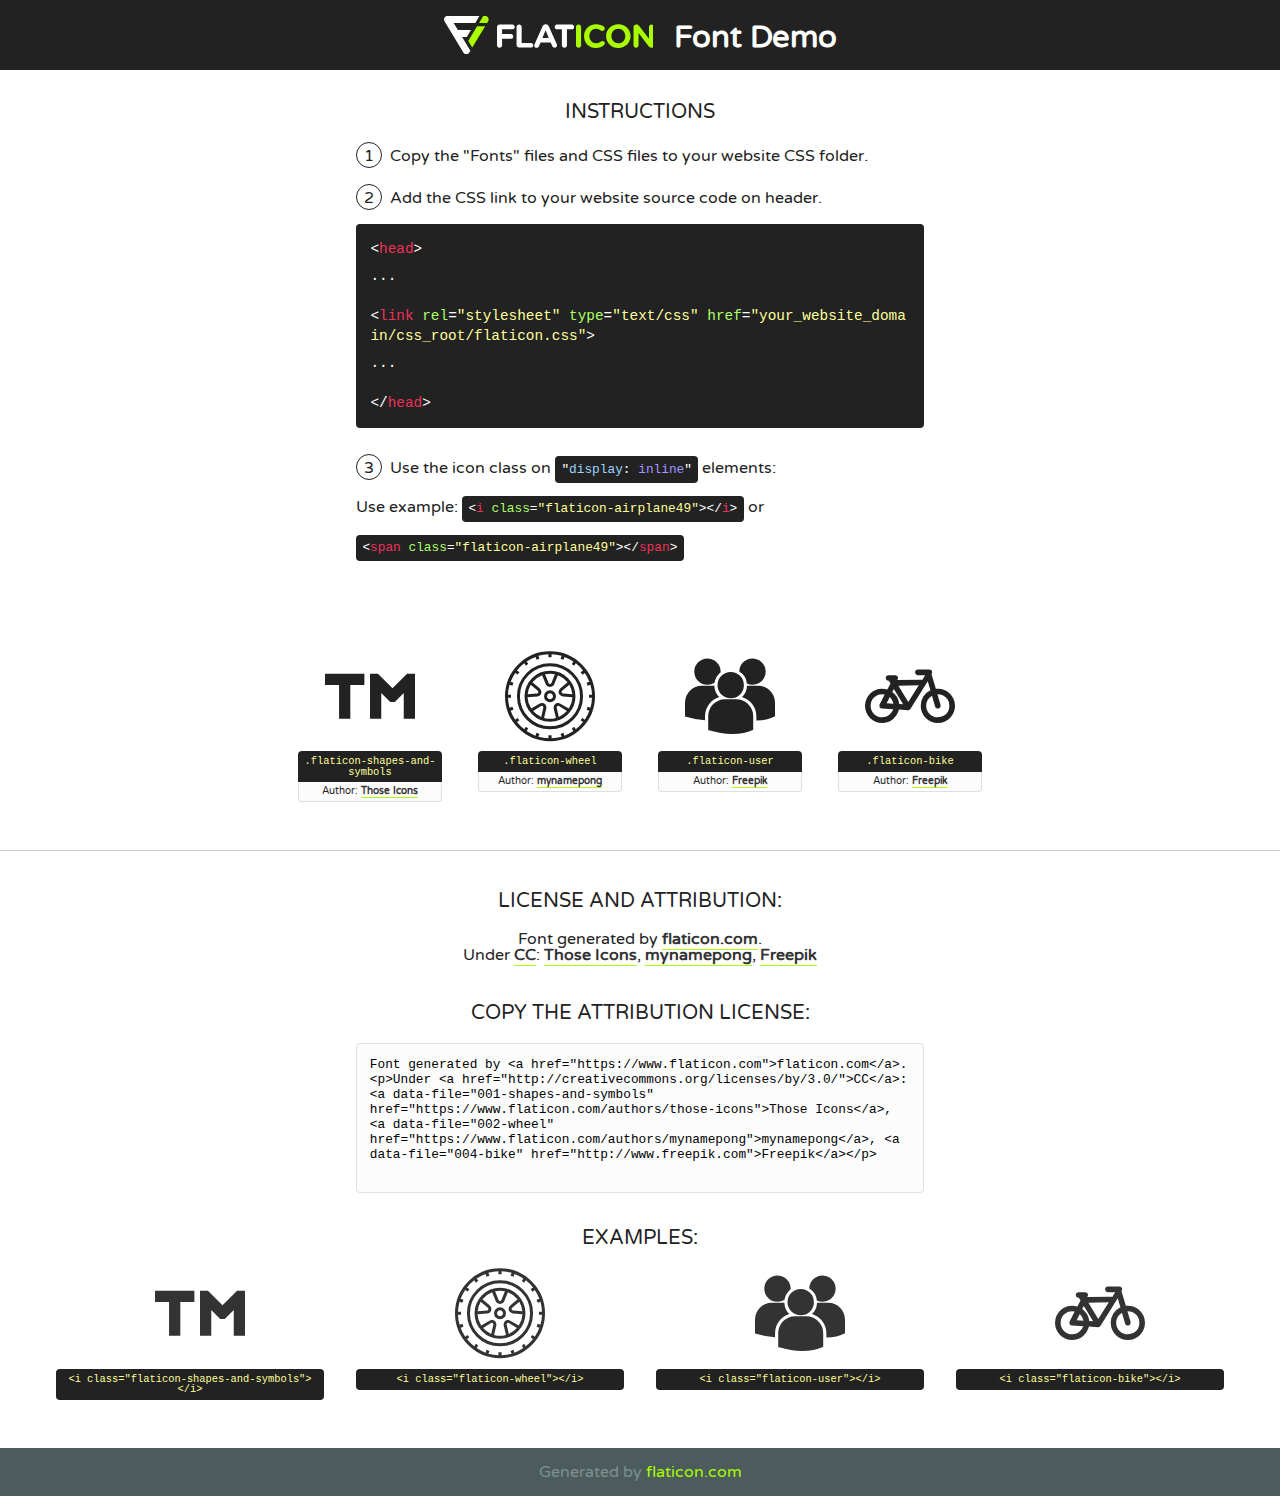
<file: css/flaticon.html>
<!DOCTYPE html>
<!--
  Flaticon icon font: Flaticon
  Creation date: 11/11/2019 15:07
-->
<html>
<!DOCTYPE html>
<html>

<head>
    <title>Flaticon WebFont</title>
    <link href="http://fonts.googleapis.com/css?family=Varela+Round" rel="stylesheet" type="text/css" />
    <link rel="stylesheet" type="text/css" href="flaticon.css">
    <meta charset="UTF-8">
    <style>
    html, body, div, span, applet, object, iframe,
    h1, h2, h3, h4, h5, h6, p, blockquote, pre,
    a, abbr, acronym, address, big, cite, code,
    del, dfn, em, img, ins, kbd, q, s, samp,
    small, strike, strong, sub, sup, tt, var,
    b, u, i, center,
    dl, dt, dd, ol, ul, li,
    fieldset, form, label, legend,
    table, caption, tbody, tfoot, thead, tr, th, td,
    article, aside, canvas, details, embed, 
    figure, figcaption, footer, header, hgroup, 
    menu, nav, output, ruby, section, summary,
    time, mark, audio, video {
        margin: 0;
        padding: 0;
        border: 0;
        font-size: 100%;
        font: inherit;
        vertical-align: baseline;
    }
    /* HTML5 display-role reset for older browsers */
    article, aside, details, figcaption, figure, 
    footer, header, hgroup, menu, nav, section {
        display: block;
    }
    body {
        line-height: 1;
    }
    ol, ul {
        list-style: none;
    }
    blockquote, q {
        quotes: none;
    }
    blockquote:before, blockquote:after,
    q:before, q:after {
        content: '';
        content: none;
    }
    table {
        border-collapse: collapse;
        border-spacing: 0;
    }
    body {
        font-family: 'Varela Round', Helvetica, Arial, sans-serif;
        font-size: 16px;
        color: #222;
    }
    a {
        color: #333;
        border-bottom: 1px solid #a9fd00;
        font-weight: bold;
        text-decoration: none;
    }
    * {
        -moz-box-sizing: border-box;
        -webkit-box-sizing: border-box;
        box-sizing: border-box;
        margin: 0;
        padding: 0;
    }
    [class^="flaticon-"]:before, [class*=" flaticon-"]:before, [class^="flaticon-"]:after, [class*=" flaticon-"]:after {
        font-family: Flaticon;
        font-size: 30px;
        font-style: normal;
        margin-left: 20px;
        color: #333;
    }
    .wrapper {
        max-width: 600px;
        margin: auto;
        padding: 0 1em;
    }
    .title {
        font-size: 1.25em;
        text-align: center;
        margin-bottom: 1em;
        text-transform: uppercase;
    }
    header {
        text-align: center;
        background-color: #222;
        color: #fff;
        padding: 1em;
    }
    header .logo {
        width: 210px;
        height: 38px;
        display: inline-block;
        vertical-align: middle;
        margin-right: 1em;
        border: none;
    }
    header strong {
        font-size: 1.95em;
        font-weight: bold;
        vertical-align: middle;
        margin-top: 5px;
        display: inline-block;
    }
    .demo {
        margin: 2em auto;
        line-height: 1.25em;
    }
    .demo ul li {
        margin-bottom: 1em;
    }
    .demo ul li .num {
        color: #222;
        border-radius: 20px;
        display: inline-block;
        width: 26px;
        padding: 3px;
        height: 26px;
        text-align: center;
        margin-right: 0.5em;
        border: 1px solid #222;
    }
    .demo ul li code {
        background-color: #222;
        border-radius: 4px;
        padding: 0.25em 0.5em;
        display: inline-block;
        color: #fff;
        font-family: Consolas,Monaco,Lucida Console,Liberation Mono,DejaVu Sans Mono,Bitstream Vera Sans Mono,Courier New, monospace;
        font-weight: lighter;
        margin-top: 1em;
        font-size: 0.8em;
        word-break: break-all;
    }
    .demo ul li code.big {
        padding: 1em;
        font-size: 0.9em;
    }
    .demo ul li code .red {
        color: #EF3159;
    }
    .demo ul li code .green {
        color: #ACFF65;
    }
    .demo ul li code .yellow {
        color: #FFFF99;
    }
    .demo ul li code .blue {
        color: #99D3FF;
    }
    .demo ul li code .purple {
        color: #A295FF;
    }
    .demo ul li code .dots {
        margin-top: 0.5em;
        display: block;
    }
    #glyphs {
        border-bottom: 1px solid #ccc;
        padding: 2em 0;
        text-align: center;
    }
    .glyph {
        display: inline-block;
        width: 9em;
        margin: 1em;
        text-align: center;
        vertical-align: top;
        background: #FFF;
    }
    .glyph .glyph-icon {
        padding: 10px;
        display: block;
        font-family:"Flaticon";
        font-size: 64px;
        line-height: 1;
    }
    .glyph .glyph-icon:before {
        font-size: 64px;
        color: #222;
        margin-left: 0;
    }
    .class-name {
        font-size: 0.65em;
        background-color: #222;
        color: #fff;
        border-radius: 4px 4px 0 0;
        padding: 0.5em;
        color: #FFFF99;
        font-family: Consolas,Monaco,Lucida Console,Liberation Mono,DejaVu Sans Mono,Bitstream Vera Sans Mono,Courier New, monospace;
    }
    .author-name {
        font-size: 0.6em;
        background-color: #fcfcfd;
        border: 1px solid #DEDEE4;
        border-top: 0;
        border-radius: 0 0 4px 4px;
        padding: 0.5em;
    }
    .class-name:last-child {
        font-size: 10px;
        color:#888;
    }
    .class-name:last-child a {
        font-size: 10px;
        color:#555;
    }
    .class-name:last-child a:hover {
        color:#a9fd00;
    }
    .glyph > input {
        display: block;
        width: 100px;
        margin: 5px auto;
        text-align: center;
        font-size: 12px;
        cursor: text;
    }
    .glyph > input.icon-input {
        font-family:"Flaticon";
        font-size: 16px;
        margin-bottom: 10px;
    }
    .attribution .title {
        margin-top: 2em;
    }
    .attribution textarea {
        background-color: #fcfcfd;
        padding: 1em;
        border: none;
        box-shadow: none;
        border: 1px solid #DEDEE4;
        border-radius: 4px;
        resize: none;
        width: 100%;
        height: 150px;
        font-size: 0.8em;
        font-family: Consolas,Monaco,Lucida Console,Liberation Mono,DejaVu Sans Mono,Bitstream Vera Sans Mono,Courier New, monospace;
        -webkit-appearance: none;
    }
    .iconsuse {
        margin: 2em auto;
        text-align: center;
        max-width: 1200px;
    }
    .iconsuse:after {
        content: '';
        display: table;
        clear: both;
    }
    .iconsuse .image {
        float: left;
        width: 25%;
        padding: 0 1em;
    }
    .iconsuse .image p {
        margin-bottom: 1em;
    }
    .iconsuse .image span {
        display: block;
        font-size: 0.65em;
        background-color: #222;
        color: #fff;
        border-radius: 4px;
        padding: 0.5em;
        color: #FFFF99;
        margin-top: 1em;
        font-family: Consolas,Monaco,Lucida Console,Liberation Mono,DejaVu Sans Mono,Bitstream Vera Sans Mono,Courier New, monospace;
    }
    #footer {
        text-align: center;
        background-color: #4C5B5C;
        color: #7c9192;
        padding: 1em;
    }
    #footer a {
        border: none;
        color: #a9fd00;
        font-weight: normal;
    }
    @media (max-width: 960px) {
        .iconsuse .image {
            width: 50%;
        }
    }
    @media (max-width: 560px) {
        .iconsuse .image {
            width: 100%;
        }
    }
    </style>
</head>

<body class="characters-off">

    <header>
        <a href="https://www.flaticon.com" target="_blank" class="logo">
            <svg version="1.1" xmlns="http://www.w3.org/2000/svg" xmlns:xlink="http://www.w3.org/1999/xlink" xmlns:a="http://ns.adobe.com/AdobeSVGViewerExtensions/3.0/" viewBox="0 0 560.875 102.036" enable-background="new 0 0 560.875 102.036" xml:space="preserve">
                <defs>
                </defs>
                <g>
                    <g class="letters">
                        <path fill="#ffffff" d="M141.596,29.675c0-3.777,2.985-6.767,6.764-6.767h34.438c3.426,0,6.15,2.728,6.15,6.15
                        c0,3.43-2.724,6.149-6.15,6.149h-27.674v13.091h23.719c3.429,0,6.151,2.724,6.151,6.15c0,3.43-2.723,6.149-6.151,6.149h-23.719
                        v17.574c0,3.773-2.986,6.761-6.764,6.761c-3.779,0-6.764-2.989-6.764-6.761V29.675z"></path>
                        <path fill="#ffffff" d="M193.844,29.149c0-3.781,2.985-6.767,6.764-6.767c3.776,0,6.763,2.985,6.763,6.767v42.957h25.039
                        c3.426,0,6.149,2.726,6.149,6.153c0,3.425-2.723,6.15-6.149,6.15h-31.802c-3.779,0-6.764-2.986-6.764-6.768V29.149z"></path>
                        <path fill="#ffffff" d="M241.891,75.71l21.438-48.407c1.492-3.341,4.215-5.357,7.906-5.357h0.792
                        c3.686,0,6.323,2.017,7.815,5.357l21.439,48.407c0.436,0.967,0.701,1.845,0.701,2.723c0,3.602-2.809,6.501-6.414,6.501
                        c-3.161,0-5.269-1.845-6.499-4.655l-4.132-9.661h-27.059l-4.301,10.102c-1.144,2.631-3.426,4.214-6.237,4.214
                        c-3.517,0-6.24-2.81-6.24-6.325C241.1,77.64,241.451,76.677,241.891,75.71z M279.932,58.666l-8.521-20.297l-8.526,20.297H279.932
                        z"></path>
                        <path fill="#ffffff" d="M314.864,35.387H301.86c-3.429,0-6.239-2.813-6.239-6.238c0-3.429,2.811-6.24,6.239-6.24h39.533
                        c3.426,0,6.237,2.811,6.237,6.24c0,3.425-2.811,6.238-6.237,6.238h-13.001v42.785c0,3.773-2.99,6.761-6.764,6.761
                        c-3.779,0-6.764-2.989-6.764-6.761V35.387z"></path>
                        <path fill="#A9FD00" d="M352.615,29.149c0-3.781,2.985-6.767,6.767-6.767c3.774,0,6.761,2.985,6.761,6.767v49.024
                        c0,3.773-2.987,6.761-6.761,6.761c-3.781,0-6.767-2.989-6.767-6.761V29.149z"></path>
                        <path fill="#A9FD00" d="M374.132,53.836v-0.179c0-17.481,13.178-31.801,32.065-31.801c9.22,0,15.459,2.458,20.557,6.238
                        c1.402,1.054,2.637,2.985,2.637,5.357c0,3.692-2.985,6.59-6.681,6.59c-1.845,0-3.071-0.702-4.044-1.319
                        c-3.776-2.813-7.729-4.393-12.562-4.393c-10.364,0-17.831,8.611-17.831,19.154v0.173c0,10.542,7.291,19.329,17.831,19.329
                        c5.715,0,9.492-1.756,13.359-4.834c1.049-0.874,2.458-1.491,4.039-1.491c3.429,0,6.325,2.813,6.325,6.236
                        c0,2.106-1.056,3.78-2.282,4.834c-5.539,4.834-12.036,7.733-21.878,7.733C387.572,85.464,374.132,71.493,374.132,53.836z"></path>
                        <path fill="#A9FD00" d="M433.009,53.836v-0.179c0-17.481,13.79-31.801,32.766-31.801c18.981,0,32.592,14.143,32.592,31.628v0.173
                        c0,17.483-13.785,31.807-32.769,31.807C446.625,85.464,433.009,71.32,433.009,53.836z M484.224,53.836v-0.179
                        c0-10.539-7.725-19.326-18.626-19.326c-10.893,0-18.449,8.611-18.449,19.154v0.173c0,10.542,7.73,19.329,18.626,19.329
                        C476.676,72.986,484.224,64.378,484.224,53.836z"></path>
                        <path fill="#A9FD00" d="M506.233,29.321c0-3.774,2.99-6.763,6.767-6.763h1.401c3.252,0,5.183,1.583,7.029,3.953l26.093,34.265
                        V29.059c0-3.692,2.99-6.677,6.681-6.677c3.683,0,6.671,2.985,6.671,6.677v48.934c0,3.78-2.987,6.765-6.764,6.765h-0.436
                        c-3.257,0-5.188-1.581-7.034-3.953l-27.056-35.492v32.944c0,3.687-2.985,6.676-6.678,6.676c-3.683,0-6.673-2.989-6.673-6.676
                        V29.321z"></path>
                    </g>
                    <g class="insignia">
                        <path fill="#ffffff" d="M48.372,56.137h12.517l11.156-18.537H37.186L25.688,18.539h57.825L94.668,0H9.271
                        C5.925,0,2.842,1.801,1.198,4.716c-1.644,2.907-1.593,6.482,0.134,9.343l50.38,83.501c1.678,2.781,4.689,4.476,7.938,4.476
                        c3.246,0,6.257-1.695,7.935-4.476l2.898-4.804L48.372,56.137z"></path>
                        <g class="i">
                            <path fill="#A9FD00" d="M93.575,18.539h0.031v0.004l21.652,0.004l2.705-4.488c1.727-2.861,1.778-6.436,0.133-9.343
                            C116.454,1.801,113.371,0,110.026,0h-5.294L93.575,18.539z"></path>
                            <polygon fill="#A9FD00" points="88.291,27.356 64.725,66.486 75.519,84.404 109.942,27.356"></polygon>
                        </g>
                    </g>
                </g>
            </svg>
        </a>
        <strong>Font Demo</strong>
    </header>


    <section class="demo wrapper">

        <p class="title">Instructions</p>

        <ul>
            <li>
                <span class="num">1</span>Copy the "Fonts" files and CSS files to your website CSS folder.
            </li>
            <li>
                <span class="num">2</span>Add the CSS link to your website source code on header.
                <code class="big">
                    &lt;<span class="red">head</span>&gt;
                    <br/><span class="dots">...</span>
                    <br/>&lt;<span class="red">link</span> <span class="green">rel</span>=<span class="yellow">"stylesheet"</span> <span class="green">type</span>=<span class="yellow">"text/css"</span> <span class="green">href</span>=<span class="yellow">"your_website_domain/css_root/flaticon.css"</span>&gt;
                    <br/><span class="dots">...</span>
                    <br/>&lt;/<span class="red">head</span>&gt;
                </code>
            </li>

            <li>
                <p>
                    <span class="num">3</span>Use the icon class on <code>"<span class="blue">display</span>:<span class="purple"> inline</span>"</code> elements:
                    <br />
                    Use example: <code>&lt;<span class="red">i</span> <span class="green">class</span>=<span class="yellow">&quot;flaticon-airplane49&quot;</span>&gt;&lt;/<span class="red">i</span>&gt;</code> or <code>&lt;<span class="red">span</span> <span class="green">class</span>=<span class="yellow">&quot;flaticon-airplane49&quot;</span>&gt;&lt;/<span class="red">span</span>&gt;</code>
            </li>
        </ul>

    </section>




   <section id="glyphs">          
    
      
        <div class="glyph"><div class="glyph-icon flaticon-shapes-and-symbols"></div>
            <div class="class-name">.flaticon-shapes-and-symbols</div>
            <div class="author-name">Author: <a data-file="001-shapes-and-symbols" href="https://www.flaticon.com/authors/those-icons">Those Icons</a> </div> 
        </div>        
        
        <div class="glyph"><div class="glyph-icon flaticon-wheel"></div>
            <div class="class-name">.flaticon-wheel</div>
            <div class="author-name">Author: <a data-file="002-wheel" href="https://www.flaticon.com/authors/mynamepong">mynamepong</a> </div> 
        </div>        
        
        <div class="glyph"><div class="glyph-icon flaticon-user"></div>
            <div class="class-name">.flaticon-user</div>
            <div class="author-name">Author: <a data-file="003-user" href="http://www.freepik.com">Freepik</a> </div> 
        </div>        
        
        <div class="glyph"><div class="glyph-icon flaticon-bike"></div>
            <div class="class-name">.flaticon-bike</div>
            <div class="author-name">Author: <a data-file="004-bike" href="http://www.freepik.com">Freepik</a> </div> 
        </div>        
        

    </section>



    <section class="attribution wrapper"   style="text-align:center;">

      <div class="title">License and attribution:</div><div class="attrDiv">Font generated by <a href="https://www.flaticon.com">flaticon.com</a>. <div><p>Under <a href="http://creativecommons.org/licenses/by/3.0/">CC</a>: <a data-file="001-shapes-and-symbols" href="https://www.flaticon.com/authors/those-icons">Those Icons</a>, <a data-file="002-wheel" href="https://www.flaticon.com/authors/mynamepong">mynamepong</a>, <a data-file="004-bike" href="http://www.freepik.com">Freepik</a></p>  </div>
      </div>
      <div class="title">Copy the Attribution License:</div>

    <textarea onclick="this.focus();this.select();">Font generated by &lt;a href=&quot;https://www.flaticon.com&quot;&gt;flaticon.com&lt;/a&gt;. <p>Under <a href="http://creativecommons.org/licenses/by/3.0/">CC</a>: <a data-file="001-shapes-and-symbols" href="https://www.flaticon.com/authors/those-icons">Those Icons</a>, <a data-file="002-wheel" href="https://www.flaticon.com/authors/mynamepong">mynamepong</a>, <a data-file="004-bike" href="http://www.freepik.com">Freepik</a></p>  
     </textarea>

    </section>

    <section class="iconsuse">

          <div class="title">Examples:</div>            
             
            <div class="image">
                <p>
                    <i class="glyph-icon flaticon-shapes-and-symbols"></i> 
                    <span>&lt;i class=&quot;flaticon-shapes-and-symbols&quot;&gt;&lt;/i&gt;</span>
                </p>
            </div>
            
            <div class="image">
                <p>
                    <i class="glyph-icon flaticon-wheel"></i> 
                    <span>&lt;i class=&quot;flaticon-wheel&quot;&gt;&lt;/i&gt;</span>
                </p>
            </div>
            
            <div class="image">
                <p>
                    <i class="glyph-icon flaticon-user"></i> 
                    <span>&lt;i class=&quot;flaticon-user&quot;&gt;&lt;/i&gt;</span>
                </p>
            </div>
            
            <div class="image">
                <p>
                    <i class="glyph-icon flaticon-bike"></i> 
                    <span>&lt;i class=&quot;flaticon-bike&quot;&gt;&lt;/i&gt;</span>
                </p>
            </div>
                       
        </div>
                            
    </section>

<div id="footer">
    <div>Generated by <a href="https://www.flaticon.com">flaticon.com</a>
    </div>
</div>



</body>
</html>
</file>
<file: style.css>
/*
id #
class .
*/
/*AGREGADO 11-11*/
*{
    box-sizing: border-box;
}

#miMenu {
	list-style: none;
	background-color: #343c44;
}

#miMenu li {
	display: inline-block;
}

.img{
	float: right;
}



#miMenu li a:hover {
	background: #343c44;
}
.bd-placeholder-img {
       font-size: 1.125rem;
       text-anchor: middle;
       -webkit-user-select: none;
       -moz-user-select: none;
       -ms-user-select: none;
       user-select: none;
     }

.row {
    display: -ms-flexbox;
    display: flex;
    -ms-flex-wrap: wrap;
    flex-wrap: wrap;
    margin-right: -15px;
    margin-left: -15px;
}

.tm-service2-icon {
    color: #080808!important;

}

.tm-service2 {
    padding: 0;
}

.tm-service2 {
    -webkit-box-shadow: none;
    box-shadow: none;
    padding: 0 25px;
    margin-top: 50px;

}
.flaticon
    {
        line-height: 1!important;
    }


#carousel{
align-content: center;
}
nav{
  background-color: black;
}
 



    /*=-footer-=*/
    footer {
        color: #fff;
        background-attachment: fixed;
        background-color:#222;
background-image: url(https://s7.postimg.org/uyf0oioaz/footer-bg.png);
        background-size: cover;
        background-position: bottom;
    }
    footer p {
        color: #ccc;
    }
footer a {
        color: #ccc;
    }
    .social-pet li {
        display: inline-block;
        margin-right: 10px;
    }
    .social-pet li a {
        height: 35px;
        width: 35px;
        border-radius: 50%;
        text-align: center;
        display: block;
        line-height: 35px;
        background-color: #3a5a95;
        color: #fff;
    }
    .social-pet li:nth-child(2) a {
        background-color: #57aced;
    }
    .social-pet li:nth-child(3) a {
        background-color: #dd4f43;
    }
    .social-pet li:nth-child(4) a {
        background-color: #6b27b2;
    }
    .social-pet li a:hover {
        background-color: #0141a2;
    }
    .social-pet li a:hover i {
        transform: rotate(360deg);
        -moz-transform: rotate(360deg);
        -webkit-transform: rotate(360deg);
    }
    .recent-post li {
        display: block;
        color: #ccc;
        margin-bottom: 25px;
    }
    .recent-post li label {
        float: left;
        border: 2px solid #ccc;
        padding: 1px 7px;
        text-align: center;
    }
    .recent-post li label span {
        color: #fff;
    }
    footer .input-group-addon {
        background-color: #0141a2;
        padding: 10px;
    }
    .f-address li {
        display: inline-block;
    }
    .f-address li i {
        color: #2995de;
        font-size: 18px;
    }
    .f-address li a {
        color: #ccc;
    }
    /*=-Copyright-=*/
    .copyright {
        background-color: #111;
        padding: 12px 0;
font-size:14px;
    }


    /*
         We are clearing the body's margin and padding, so that the header fits properly.
         We are also adding a height to demonstrate the scrolling behavior. You can remove
         these styles.
     */

    body {
        margin: 0;
        padding: 0;
        height: auto;
    }


[ Contact ]*/

.container-contact100 {
  width: 100%;
  min-height: 100vh;
  display: -webkit-box;
  display: -webkit-flex;
  display: -moz-box;
  display: -ms-flexbox;
  display: flex;
  flex-wrap: wrap;
  justify-content: center;
  align-items: center;
  padding: 15px;
  background: transparent;
  position: relative;
  z-index: 1;
}

.contact100-map {
  position: absolute;
  z-index: -2;
  width: 100%;
  height: 100%;
  top: 0;
  left: 0;
}

.wrap-contact100 {
  width: 1170px;
  background: #fff;
  border-radius: 10px;
  padding: 82px 180px 33px 180px;
  position: relative;
  display: none;
}

.show-wrap-contact100 {
  visibility: visible;
  opacity: 1;
}

.img-Porfolio{
    height: auto;
    width: 15%;
    padding-inline-end: 2px;
    margin-top:2%;
    background-position: center;
    margin-bottom: 2px;
}   
.img-logo-desa{
    height: auto;
    width: 15%;
    padding-inline-end: 2px;
    margin-top:2%;
    background-position: center;
    margin-bottom: 2px;
    margin: 20px;
}   

.card-text{ 
    background-color:white;
    }

    .img-sobre{
        height: auto;
        width: 15%;
        padding-inline-end: 2px;
        margin-top:2%;
        background-position: center;
        margin-bottom: 2px;
        vertical-align: middle;
        float: right;
    }  

.p-sobremi{
    font-size: 1.4em;
    margin: 20px;
}  
.h1-sobremi{
    margin: 20px;
}
</file>
<file: css/flaticon.css>
/*
  	Flaticon icon font: Flaticon
  	Creation date: 11/11/2019 15:07
  	*/

@font-face {
  font-family: "Flaticon";
  src: url("./Flaticon.eot");
  src: url("./Flaticon.eot?#iefix") format("embedded-opentype"),
       url("./Flaticon.woff2") format("woff2"),
       url("./Flaticon.woff") format("woff"),
       url("./Flaticon.ttf") format("truetype"),
       url("./Flaticon.svg#Flaticon") format("svg");
  font-weight: normal;
  font-style: normal;
}

@media screen and (-webkit-min-device-pixel-ratio:0) {
  @font-face {
    font-family: "Flaticon";
    src: url("./Flaticon.svg#Flaticon") format("svg");
  }
}

[class^="flaticon-"]:before, [class*=" flaticon-"]:before,
[class^="flaticon-"]:after, [class*=" flaticon-"]:after {   
  font-family: Flaticon;
        font-size: 90px!important;
font-style: normal;
margin-left: 20px;
}

.flaticon-shapes-and-symbols:before { content: "\f100"; }
.flaticon-wheel:before { content: "\f101"; }
.flaticon-user:before { content: "\f102"; }
.flaticon-bike:before { content: "\f103"; }
</file>
